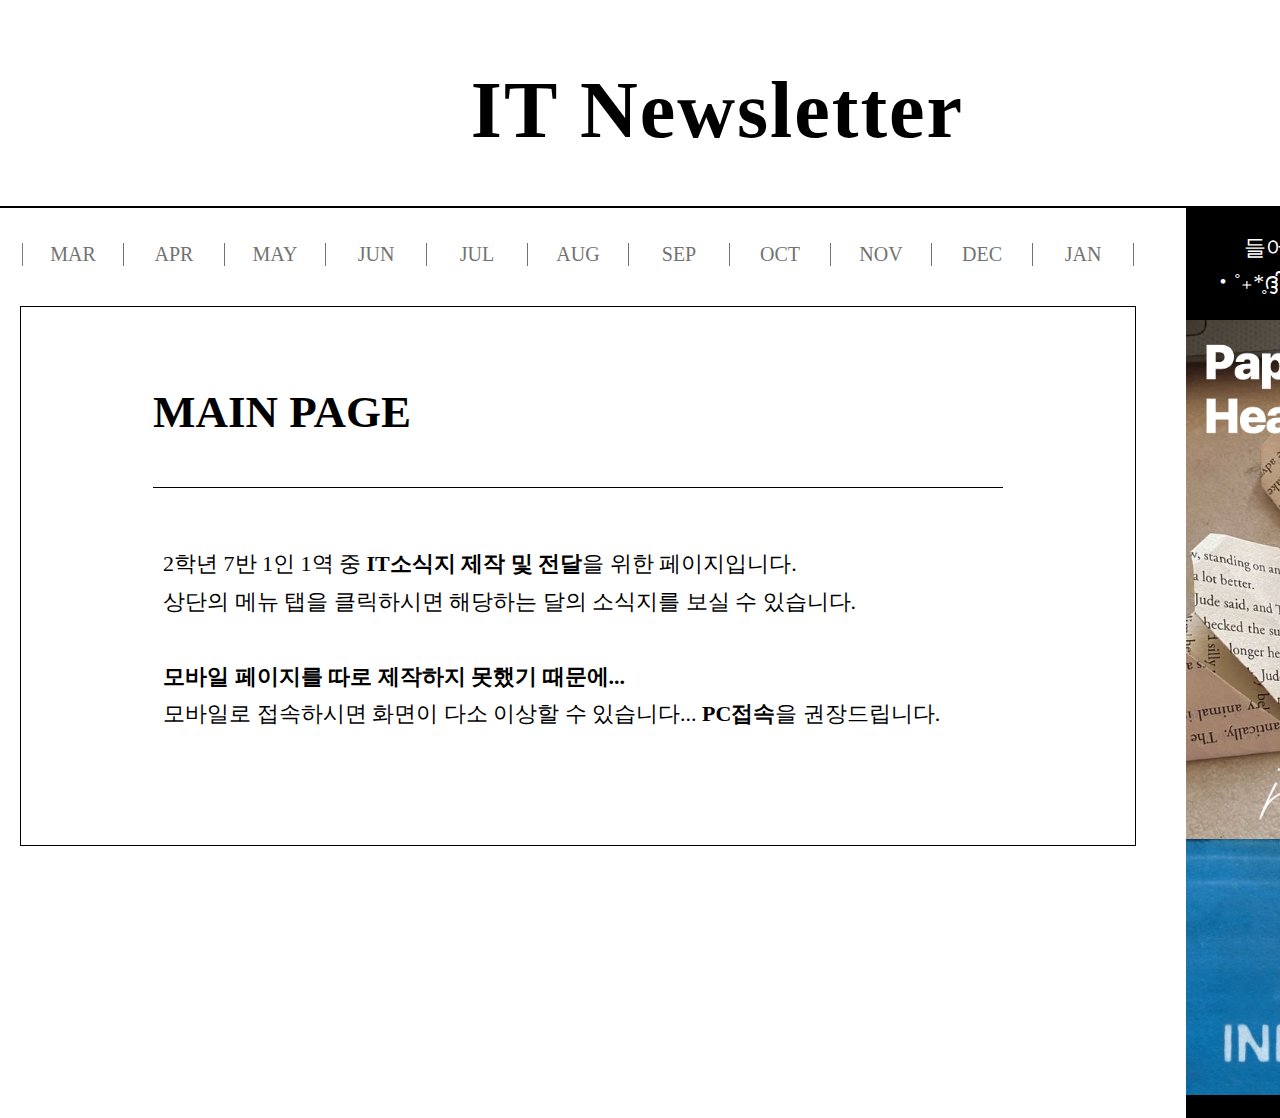
<file: index.html>
<!DOCTYPE html>
<html lang="ko">
<head>
    <meta charset="UTF-8">
    <meta http-equiv="X-UA-Compatible" content="IE=edge">
    <meta name="viewport" content="width=device-width, initial-scale=1.0">
    <title>2023 IT newsletter</title>
    <link href="icon.png" rel="shortcut icon" type="image/x-icon">
    <link rel=stylesheet href="style.css">
</head>
<body>
    <h1><a href="index.html">IT Newsletter</a></h1>
        
    <div id="grid">
        <div id="main">
            <ul id="list">
                <li style="border-left:1px solid gray"><a href="march.html">MAR</a></li><li><a href="april.html">APR</a></li><li><a href="may.html">MAY</a></li><li><a href="june.html">JUN</a></li><li><a href="july.html">JUL</a></li><li><a href="august.html">AUG</a></li><li><a href="september.html">SEP</a></li><li><a href="october.html">OCT</a></li><li><a href="november.html">NOV</a></li><li><a href="december.html">DEC</a></li><li><a href="january.html" >JAN</a></li>
            <div class="maintext">
                <h3>MAIN PAGE</h3>
                <div class="article">
                    <span>
                        <br>
                        2학년 7반 1인 1역 중 <strong>IT소식지 제작 및 전달</strong>을 위한 페이지입니다.<br>
                        상단의 메뉴 탭을 클릭하시면 해당하는 달의 소식지를 보실 수 있습니다.<br><br>
                        <strong>모바일 페이지를 따로 제작하지 못했기 때문에...</strong>
                        <br>모바일로 접속하시면 화면이 다소 이상할 수 있습니다... <strong>PC접속</strong>을 권장드립니다.<br><br>
                        
                        <br><br>
                </div>
            </div>
        </div>
        <div class="link">
            <h4>들어보세요..♥<br>‧˚₊*̥ദ്ദിᖰ,,-`_´-)ᖳ੭‧˚₊*̥<br></h4>
            <a href="https://soundcloud.com/bangtan/paper-heartscover-by-jk-of-bts?in=bangtan/sets/jk&utm_source=clipboard&utm_medium=text&utm_campaign=social_sharing" target="_blank"><img src="paperhearts.png"></a>
            <a href="https://www.youtube.com/watch?v=nCCkPnkdgOM&list=OLAK5uy_lnV6Uf8a9g0bz8D_m8rW2_z6bokxA_MR0" target="_blank"><img src="indigo.png"></a>
        </div>
    </div>
    
</body>
</html>
</file>
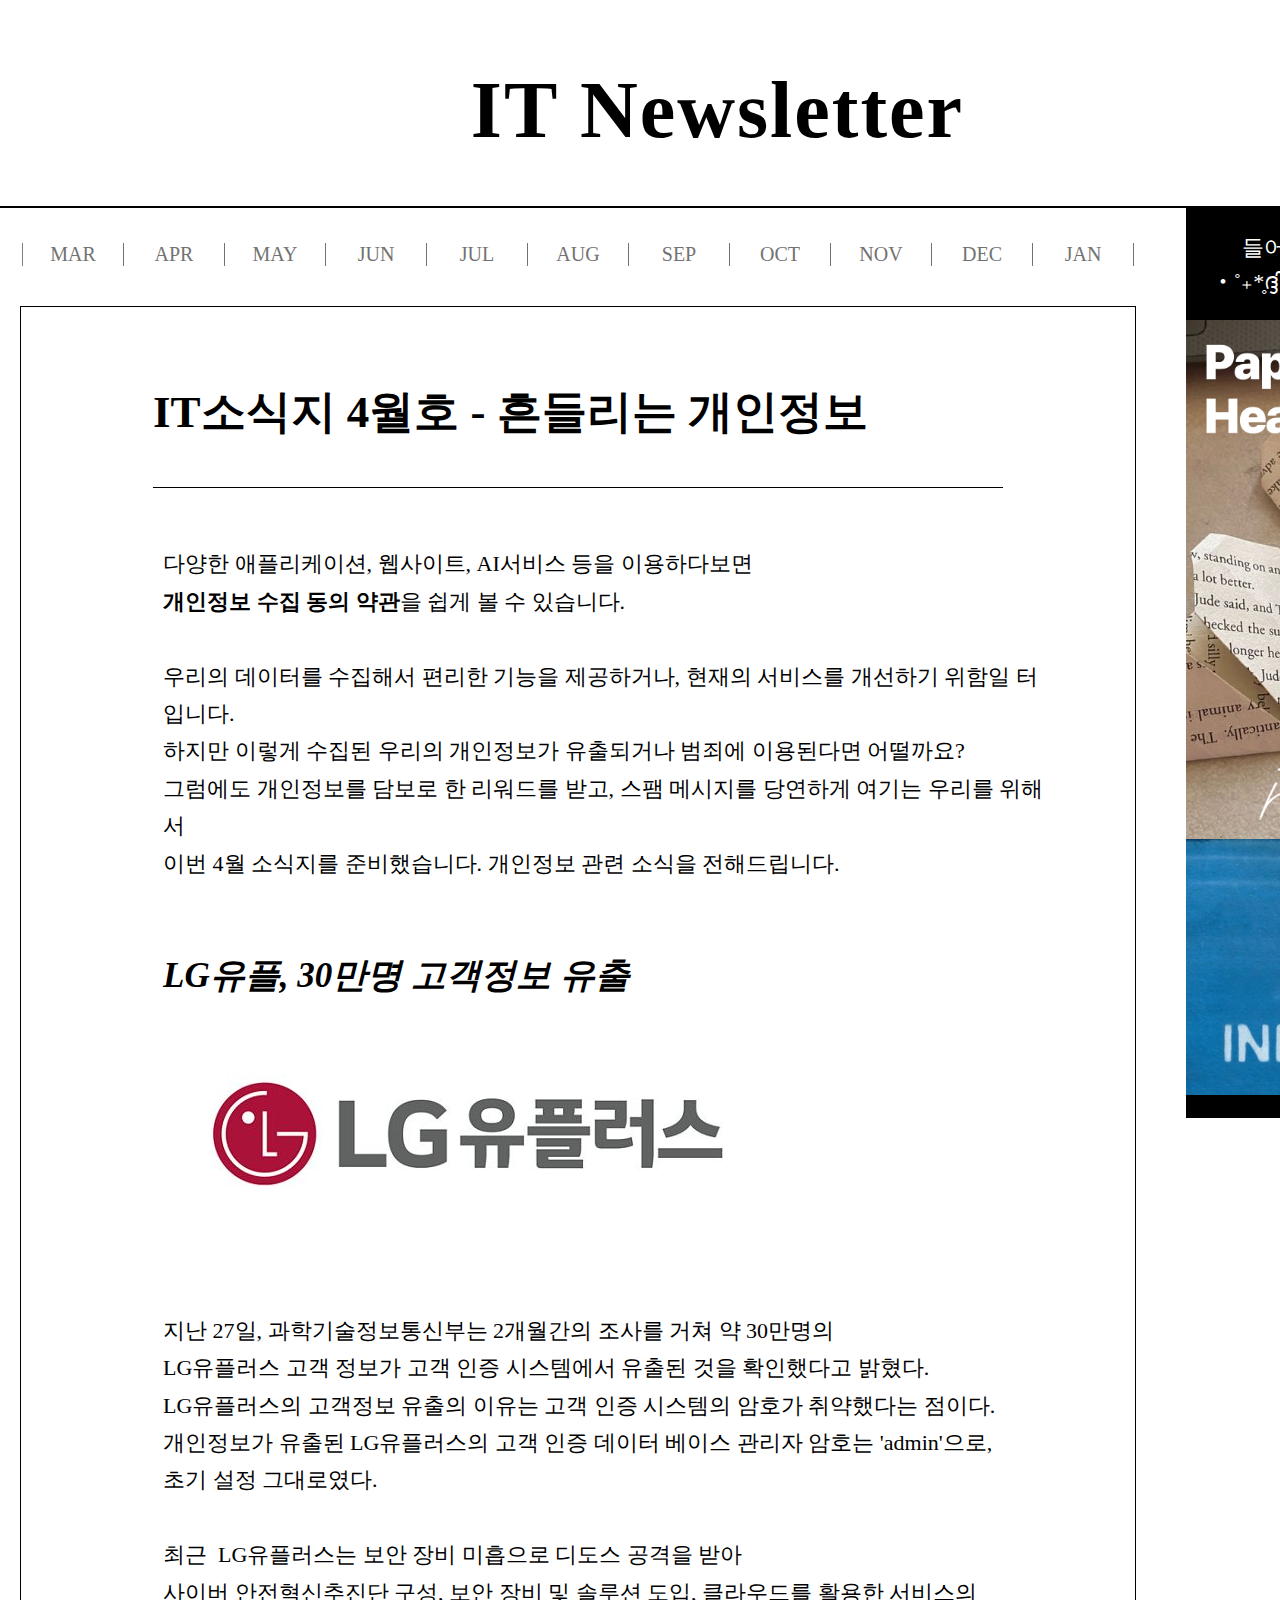
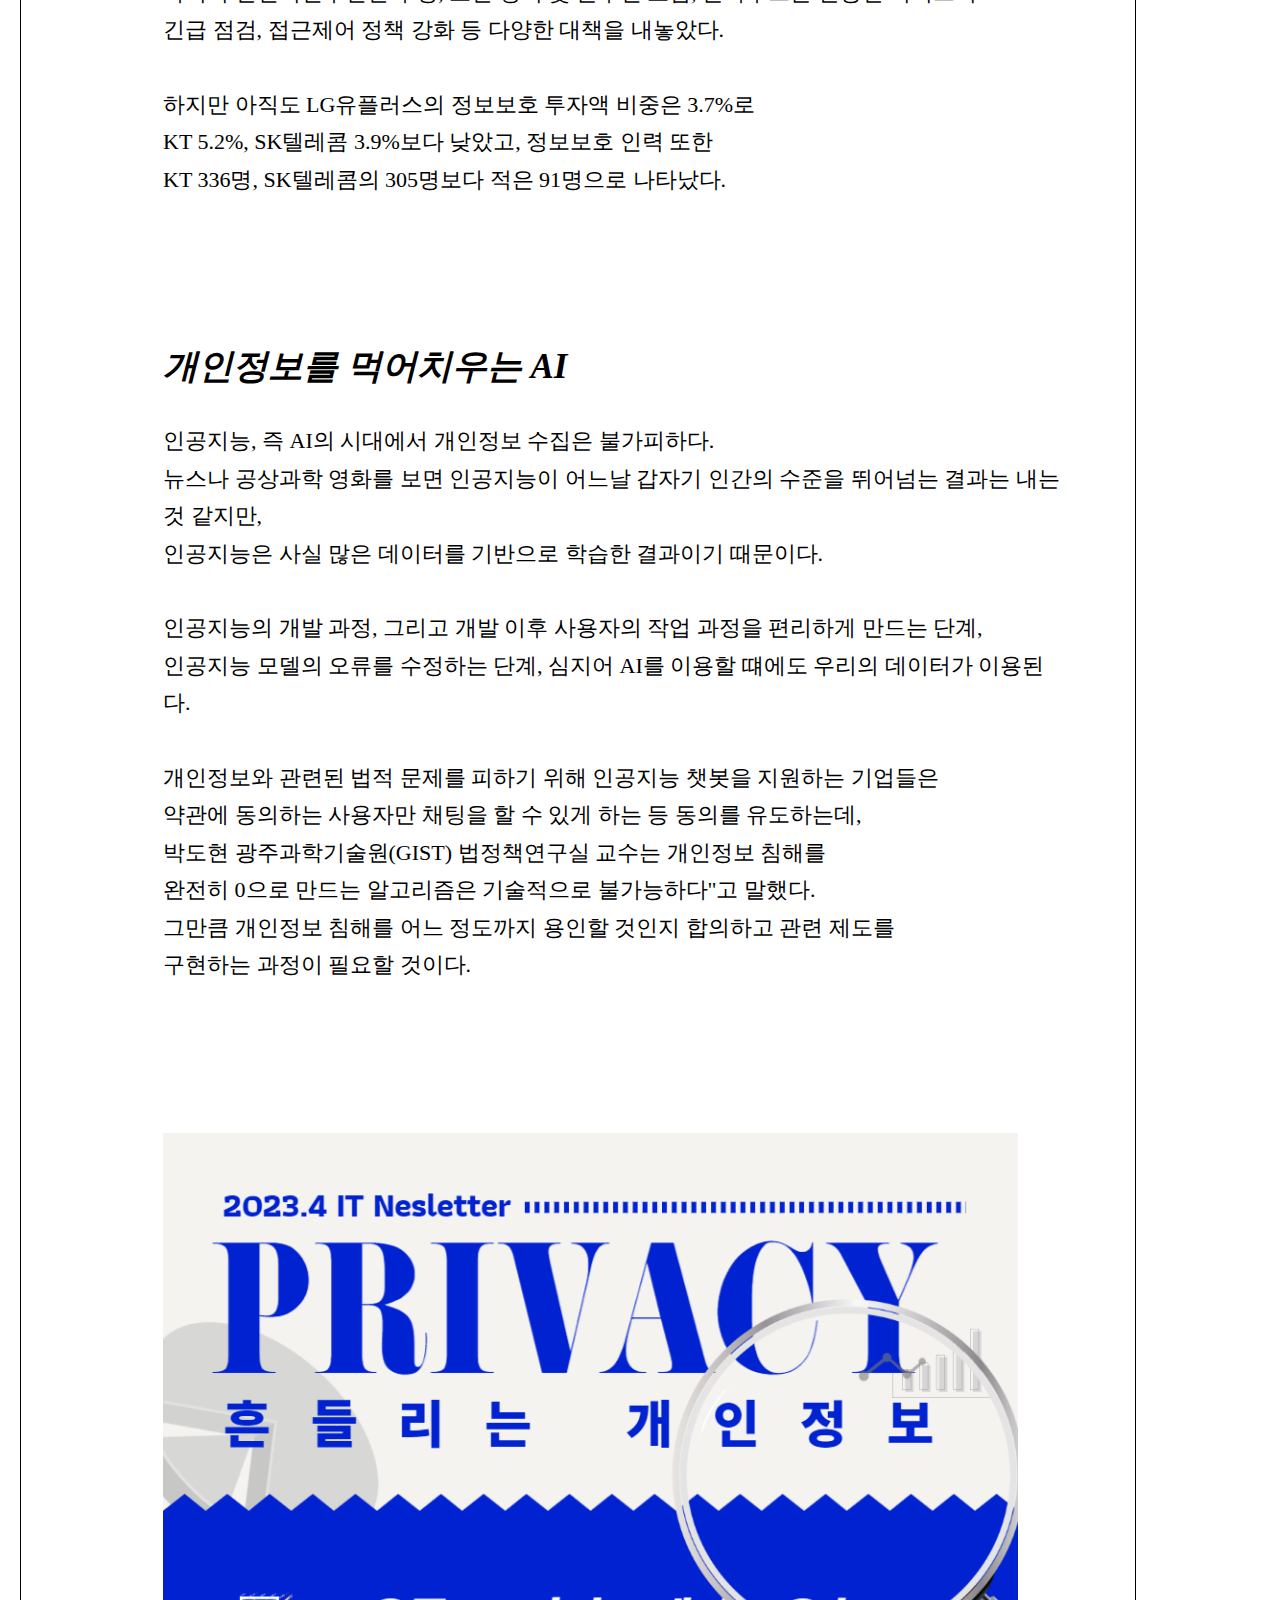
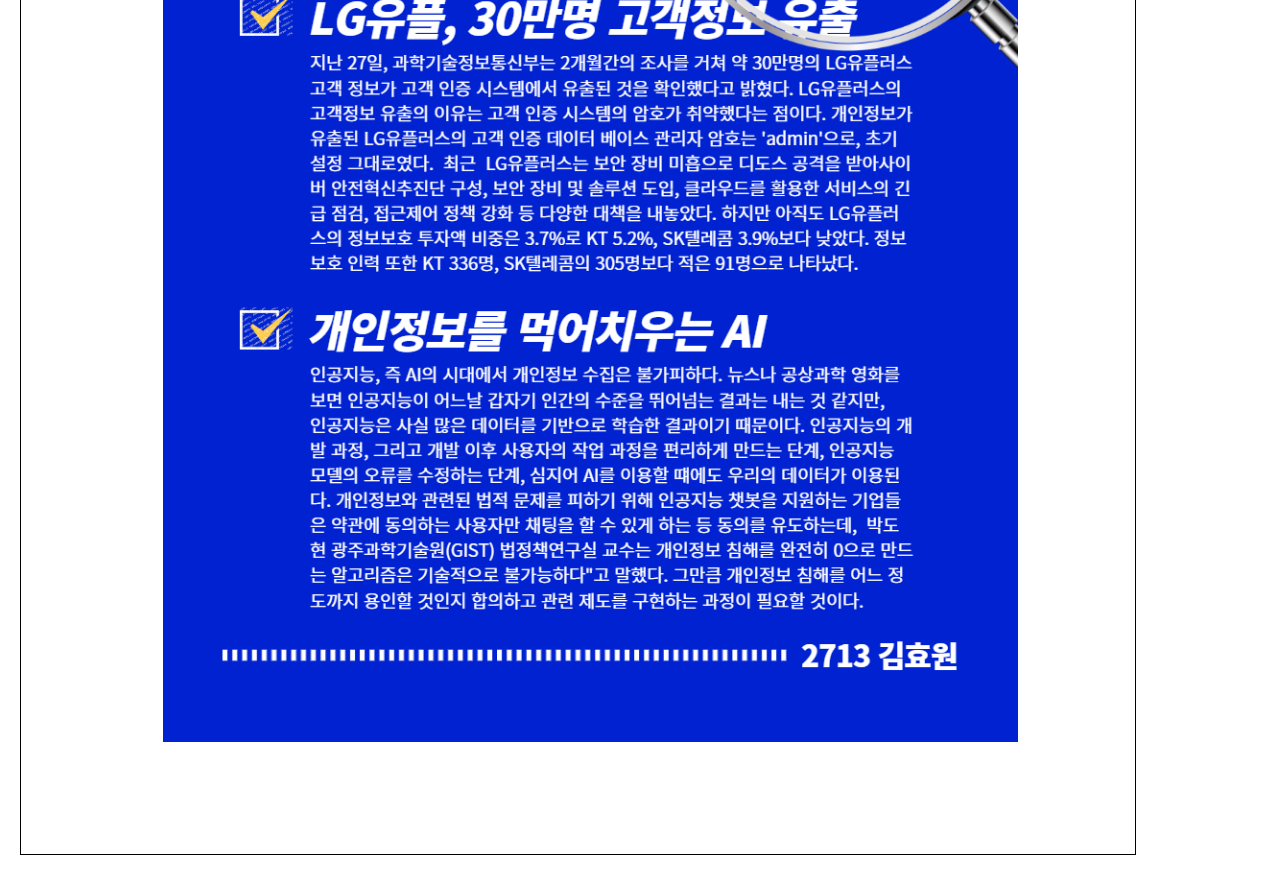
<file: april.html>
<!DOCTYPE html>
<html lang="ko">
<head>
    <meta charset="UTF-8">
    <meta http-equiv="X-UA-Compatible" content="IE=edge">
    <meta name="viewport" content="width=device-width, initial-scale=1.0">
    <title>2023 IT newsletter</title>
    <link href="icon.png" rel="shortcut icon" type="image/x-icon">
    <link rel=stylesheet href="style.css">
</head>
<body>
    <h1><a href="index.html">IT Newsletter</a></h1>
    
    <div id="grid">
        <div id="main">
            <ul id="list">
                <li style="border-left:1px solid gray"><a href="march.html">MAR</a></li><li><a href="april.html">APR</a></li><li><a href="may.html">MAY</a></li><li><a href="june.html">JUN</a></li><li><a href="july.html">JUL</a></li><li><a href="august.html">AUG</a></li><li><a href="september.html">SEP</a></li><li><a href="october.html">OCT</a></li><li><a href="november.html">NOV</a></li><li><a href="december.html">DEC</a></li><li><a href="january.html" >JAN</a></li>
            <div class="maintext">
                <h3>IT소식지 4월호 - 흔들리는 개인정보</h3>
                <div class="article">
                    <span>
                        <br>
                        다양한 애플리케이션, 웹사이트, AI서비스 등을 이용하다보면 
                        <br><strong>개인정보 수집 동의 약관</strong>을 쉽게 볼 수 있습니다.
                        <br><br>
                        우리의 데이터를 수집해서 편리한 기능을 제공하거나, 현재의 서비스를 개선하기 위함일 터 입니다.
                        <br>하지만 이렇게 수집된 우리의 개인정보가 유출되거나 범죄에 이용된다면 어떨까요?
                        <br>그럼에도 개인정보를 담보로 한 리워드를 받고, 스팸 메시지를 당연하게 여기는 우리를 위해서 
                        <br>이번 4월 소식지를 준비했습니다. 개인정보 관련 소식을 전해드립니다.<br><br><br>
                        
                        <h5>LG유플, 30만명 고객정보 유출</h5>
                        <img src="LGuplus.jpg">
                        <br>지난 27일, 과학기술정보통신부는 2개월간의 조사를 거쳐 약 30만명의 
                        <br>LG유플러스 고객 정보가 고객 인증 시스템에서 유출된 것을 확인했다고 밝혔다. 
                        <br>LG유플러스의 고객정보 유출의 이유는 고객 인증 시스템의 암호가 취약했다는 점이다.
                        <br>개인정보가 유출된 LG유플러스의 고객 인증 데이터 베이스 관리자 암호는 'admin'으로, 
                        <br>초기 설정 그대로였다.  
                        
                        <br><br>최근  LG유플러스는 보안 장비 미흡으로 디도스 공격을 받아 
                        <br>사이버 안전혁신추진단 구성, 보안 장비 및 솔루션 도입, 클라우드를 활용한 서비스의 
                        <br>긴급 점검, 접근제어 정책 강화 등 다양한 대책을 내놓았다. 
                        
                        <br><br>하지만 아직도 LG유플러스의 정보보호 투자액 비중은 3.7%로 
                        <br>KT 5.2%, SK텔레콤 3.9%보다 낮았고, 정보보호 인력 또한
                        <br>KT 336명, SK텔레콤의 305명보다 적은 91명으로 나타났다. <br><br><br><br><br>
    
                        <h5>개인정보를 먹어치우는 AI</h5>
                        <br>인공지능, 즉 AI의 시대에서 개인정보 수집은 불가피하다.
                        <br>뉴스나 공상과학 영화를 보면 인공지능이 어느날 갑자기 인간의 수준을 뛰어넘는 결과는 내는 것 같지만,
                        <br>인공지능은 사실 많은 데이터를 기반으로 학습한 결과이기 때문이다. 
                        
                        <br><br>인공지능의 개발 과정, 그리고 개발 이후 사용자의 작업 과정을 편리하게 만드는 단계, 
                        <br>인공지능 모델의 오류를 수정하는 단계, 심지어 AI를 이용할 떄에도 우리의 데이터가 이용된다. 
                        <br><br>개인정보와 관련된 법적 문제를 피하기 위해 인공지능 챗봇을 지원하는 기업들은 
                        <br>약관에 동의하는 사용자만 채팅을 할 수 있게 하는 등 동의를 유도하는데,
                        <br>박도현 광주과학기술원(GIST) 법정책연구실 교수는 개인정보 침해를 
                        <br>완전히 0으로 만드는 알고리즘은 기술적으로 불가능하다"고 말했다. 
                        
                        <br>그만큼 개인정보 침해를 어느 정도까지 용인할 것인지 합의하고 관련 제도를 
                        <br>구현하는 과정이 필요할 것이다.
                        <br><br><br><br><br>
                        <img src="aprilnewletter.png" style="width:95%">
                    
                        </span><br><br>
                        <br>
                </div>
            </div>
        </div>
        <div class="link">
            <h4>들어보세요..❤<br>‧˚₊*̥ദ്ദിᖰ,,-`_´-)ᖳ੭‧˚₊*̥</h4>
            <a href="https://soundcloud.com/bangtan/paper-heartscover-by-jk-of-bts?in=bangtan/sets/jk&utm_source=clipboard&utm_medium=text&utm_campaign=social_sharing" target="_blank"><img src="paperhearts.png"></a>
            <a href="https://www.youtube.com/watch?v=nCCkPnkdgOM&list=OLAK5uy_lnV6Uf8a9g0bz8D_m8rW2_z6bokxA_MR0" target="_blank"><img src="indigo.png"></a>
        </div>

    </div>
</body>
</html>
</file>
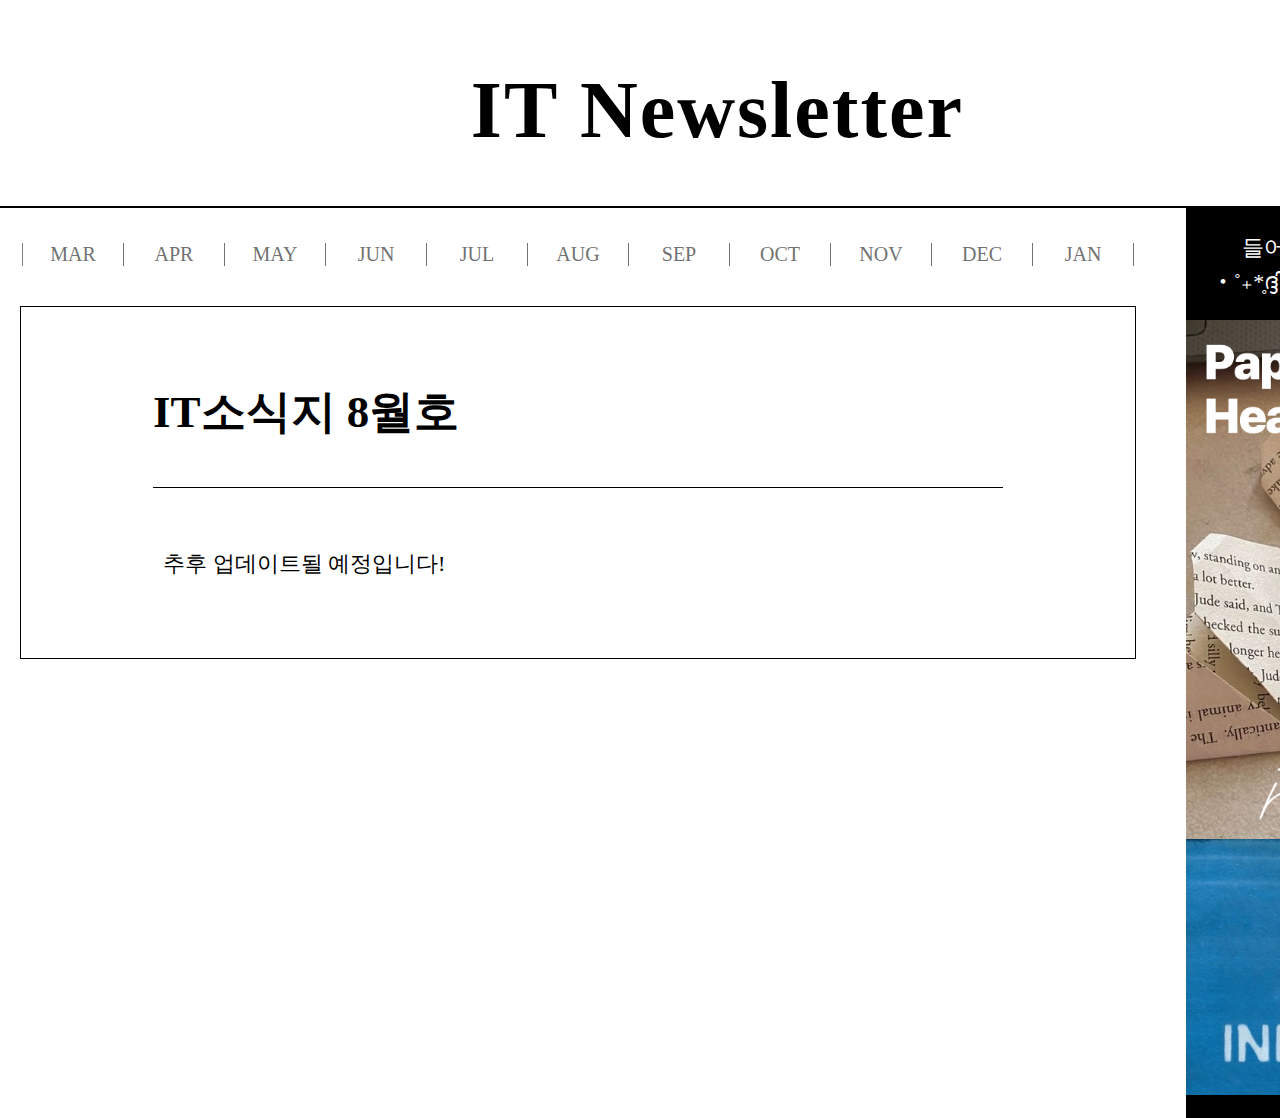
<file: august.html>
<!DOCTYPE html>
<html lang="ko">
<head>
    <meta charset="UTF-8">
    <meta http-equiv="X-UA-Compatible" content="IE=edge">
    <meta name="viewport" content="width=device-width, initial-scale=1.0">
    <title>2023 IT newsletter</title>
    <link href="icon.png" rel="shortcut icon" type="image/x-icon">
    <link rel=stylesheet href="style.css">
</head>
<body>
    <h1><a href="index.html">IT Newsletter</a></h1>
    <div id="grid">
        <div id="main">
            <ul id="list">
                <li style="border-left:1px solid gray"><a href="march.html">MAR</a></li><li><a href="april.html">APR</a></li><li><a href="may.html">MAY</a></li><li><a href="june.html">JUN</a></li><li><a href="july.html">JUL</a></li><li><a href="august.html">AUG</a></li><li><a href="september.html">SEP</a></li><li><a href="october.html">OCT</a></li><li><a href="november.html">NOV</a></li><li><a href="december.html">DEC</a></li><li><a href="january.html" >JAN</a></li>
            <div class="maintext">
                <h3>IT소식지 8월호</h3>
                <div class="article">
                    <span>
                        <br>
                        추후 업데이트될 예정입니다!</span><br><br>
                        <br>
                </div>
            </div>
        </div>
        <div class="link">
            <h4>들어보세요..❤<br>‧˚₊*̥ദ്ദിᖰ,,-`_´-)ᖳ੭‧˚₊*̥</h4>
            <a href="https://soundcloud.com/bangtan/paper-heartscover-by-jk-of-bts?in=bangtan/sets/jk&utm_source=clipboard&utm_medium=text&utm_campaign=social_sharing" target="_blank"><img src="paperhearts.png"></a>
            <a href="https://www.youtube.com/watch?v=nCCkPnkdgOM&list=OLAK5uy_lnV6Uf8a9g0bz8D_m8rW2_z6bokxA_MR0" target="_blank"><img src="indigo.png"></a>
        </div>
    </div>
</body>
</html>
</file>
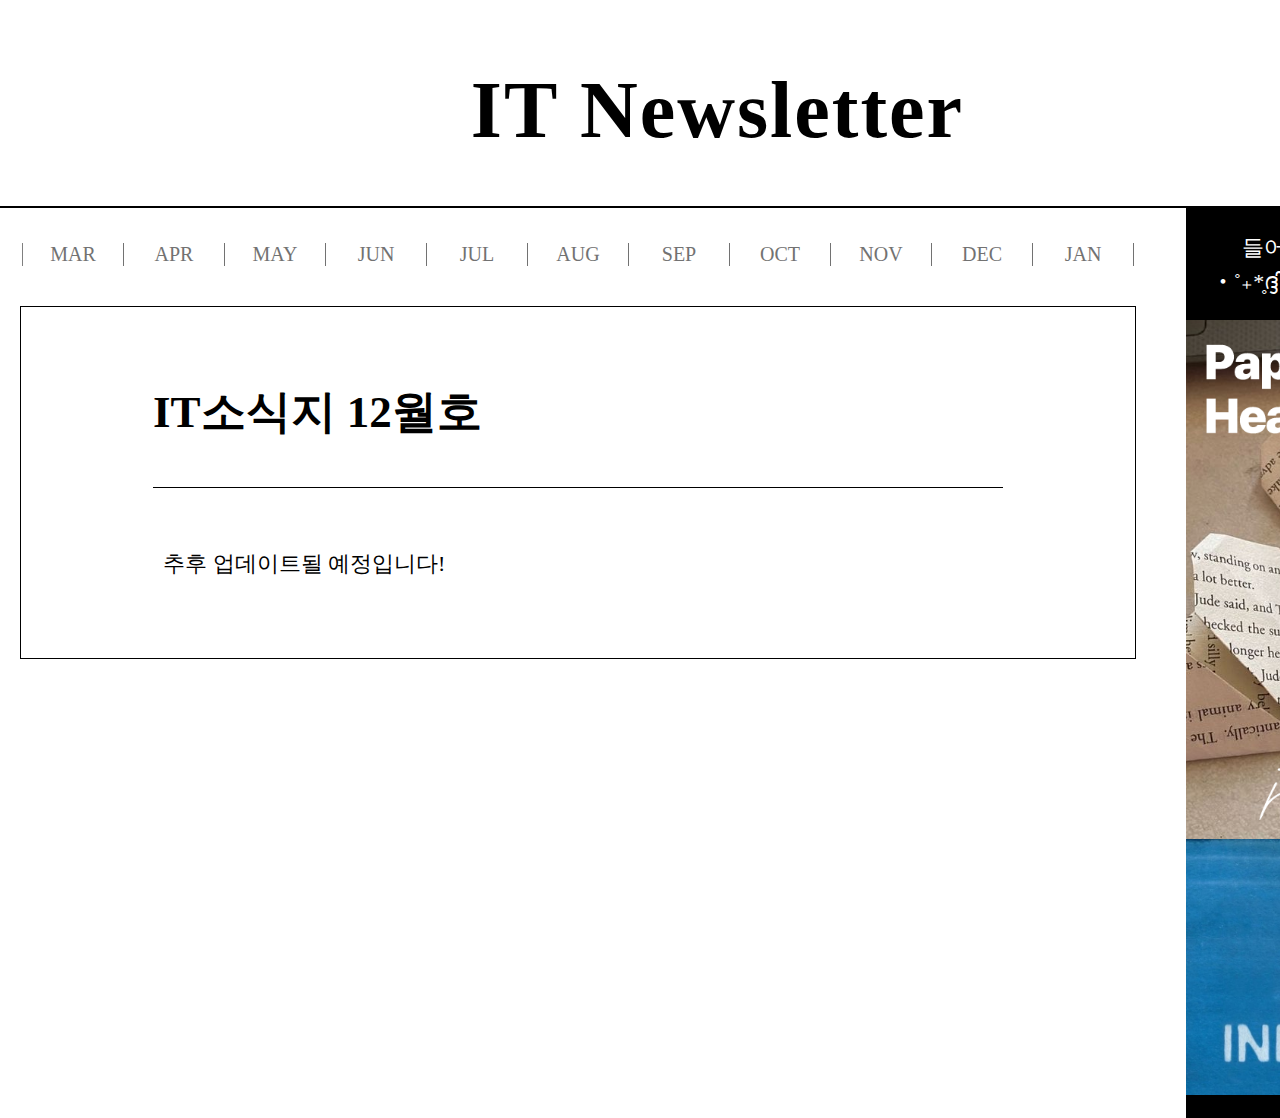
<file: december.html>
<!DOCTYPE html>
<html lang="ko">
<head>
    <meta charset="UTF-8">
    <meta http-equiv="X-UA-Compatible" content="IE=edge">
    <meta name="viewport" content="width=device-width, initial-scale=1.0">
    <title>2023 IT newsletter</title>
    <link href="icon.png" rel="shortcut icon" type="image/x-icon">
    <link rel=stylesheet href="style.css">
</head>
<body>
    <h1><a href="index.html">IT Newsletter</a></h1>
    <div id="grid">
        <div id="main">
            <ul id="list">
                <li style="border-left:1px solid gray"><a href="march.html">MAR</a></li><li><a href="april.html">APR</a></li><li><a href="may.html">MAY</a></li><li><a href="june.html">JUN</a></li><li><a href="july.html">JUL</a></li><li><a href="august.html">AUG</a></li><li><a href="september.html">SEP</a></li><li><a href="october.html">OCT</a></li><li><a href="november.html">NOV</a></li><li><a href="december.html">DEC</a></li><li><a href="january.html" >JAN</a></li>
            <div class="maintext">
                <h3>IT소식지 12월호</h3>
                <div class="article">
                    <span>
                        <br>
                        추후 업데이트될 예정입니다!</span><br><br>
                        <br>
                </div>
            </div>
        </div>
        <div class="link">
            <h4>들어보세요..❤<br>‧˚₊*̥ദ്ദിᖰ,,-`_´-)ᖳ੭‧˚₊*̥</h4>
            <a href="https://soundcloud.com/bangtan/paper-heartscover-by-jk-of-bts?in=bangtan/sets/jk&utm_source=clipboard&utm_medium=text&utm_campaign=social_sharing" target="_blank"><img src="paperhearts.png"></a>
            <a href="https://www.youtube.com/watch?v=nCCkPnkdgOM&list=OLAK5uy_lnV6Uf8a9g0bz8D_m8rW2_z6bokxA_MR0" target="_blank"><img src="indigo.png"></a>
        </div>
    </div>
</body>
</html>
</file>
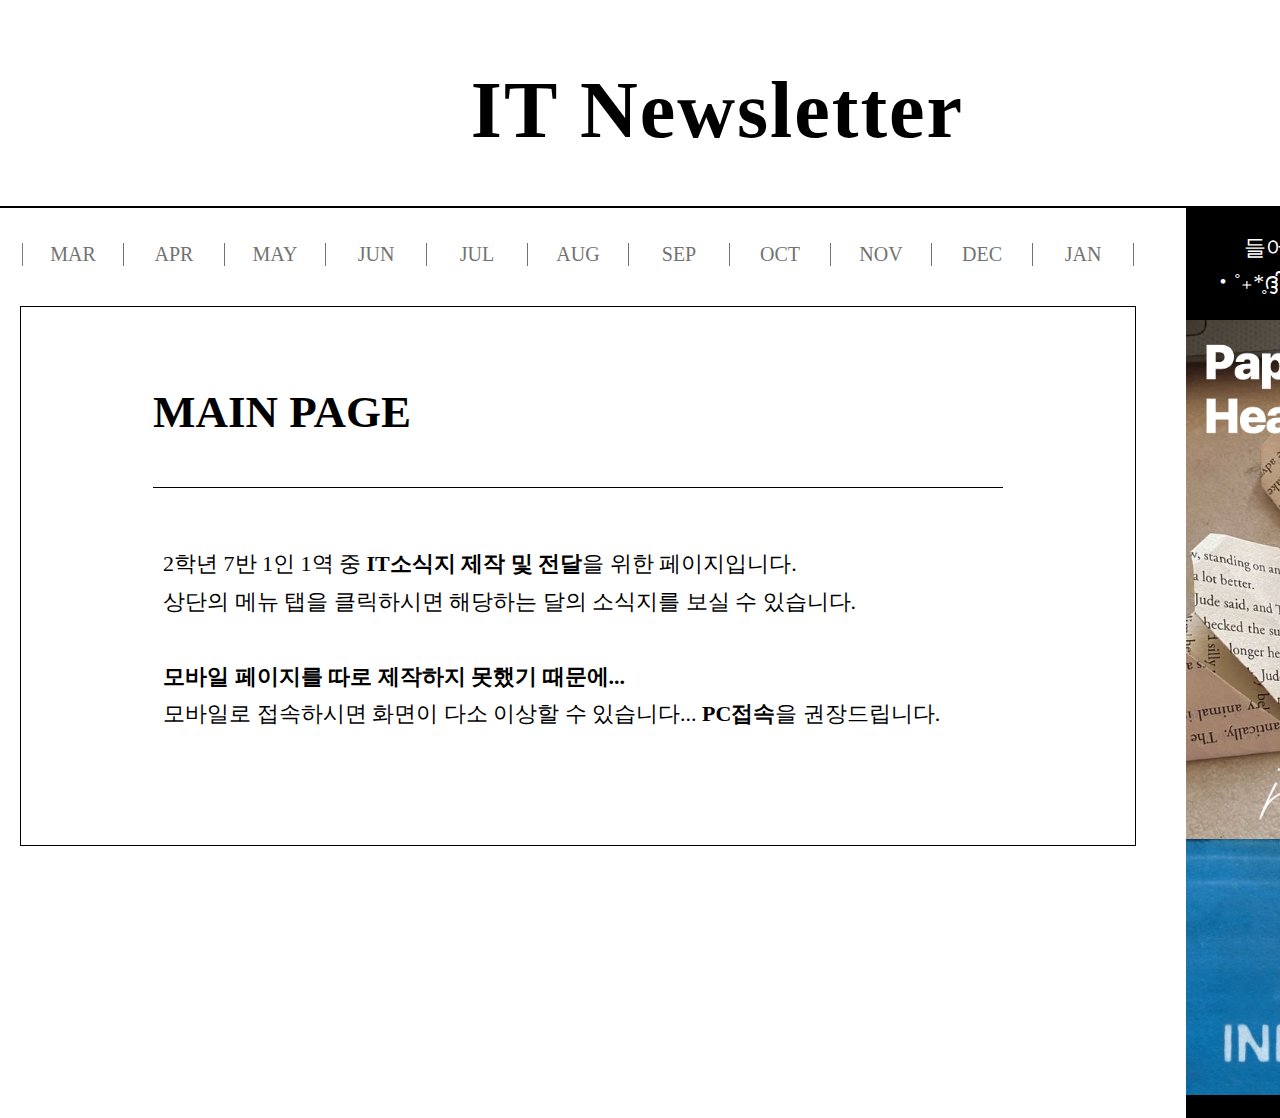
<file: html.html>
<!DOCTYPE html>
<html lang="ko">
<head>
    <meta charset="UTF-8">
    <meta http-equiv="X-UA-Compatible" content="IE=edge">
    <meta name="viewport" content="width=device-width, initial-scale=1.0">
    <title>2023 IT newsletter</title>
    <link href="icon.png" rel="shortcut icon" type="image/x-icon">
    <link rel=stylesheet href="style.css">
</head>
<body>
    <h1><a href="html.html">IT Newsletter</a></h1>
        
    <div id="grid">
        <div id="main">
            <ul id="list">
                <li style="border-left:1px solid gray"><a href="march.html">MAR</a></li><li><a href="april.html">APR</a></li><li><a href="may.html">MAY</a></li><li><a href="june.html">JUN</a></li><li><a href="july.html">JUL</a></li><li><a href="august.html">AUG</a></li><li><a href="september.html">SEP</a></li><li><a href="october.html">OCT</a></li><li><a href="november.html">NOV</a></li><li><a href="december.html">DEC</a></li><li><a href="january.html" >JAN</a></li>
            <div class="maintext">
                <h3>MAIN PAGE</h3>
                <div class="article">
                    <span>
                        <br>
                        2학년 7반 1인 1역 중 <strong>IT소식지 제작 및 전달</strong>을 위한 페이지입니다.<br>
                        상단의 메뉴 탭을 클릭하시면 해당하는 달의 소식지를 보실 수 있습니다.<br><br>
                        <strong>모바일 페이지를 따로 제작하지 못했기 때문에...</strong>
                        <br>모바일로 접속하시면 화면이 다소 이상할 수 있습니다... <strong>PC접속</strong>을 권장드립니다.<br><br>
                        
                        <br><br>
                </div>
            </div>
        </div>
        <div class="link">
            <h4>들어보세요..♥<br>‧˚₊*̥ദ്ദിᖰ,,-`_´-)ᖳ੭‧˚₊*̥<br></h4>
            <a href="https://soundcloud.com/bangtan/paper-heartscover-by-jk-of-bts?in=bangtan/sets/jk&utm_source=clipboard&utm_medium=text&utm_campaign=social_sharing" target="_blank"><img src="paperhearts.png"></a>
            <a href="https://www.youtube.com/watch?v=nCCkPnkdgOM&list=OLAK5uy_lnV6Uf8a9g0bz8D_m8rW2_z6bokxA_MR0" target="_blank"><img src="indigo.png"></a>
        </div>
    </div>
    
</body>
</html>
</file>
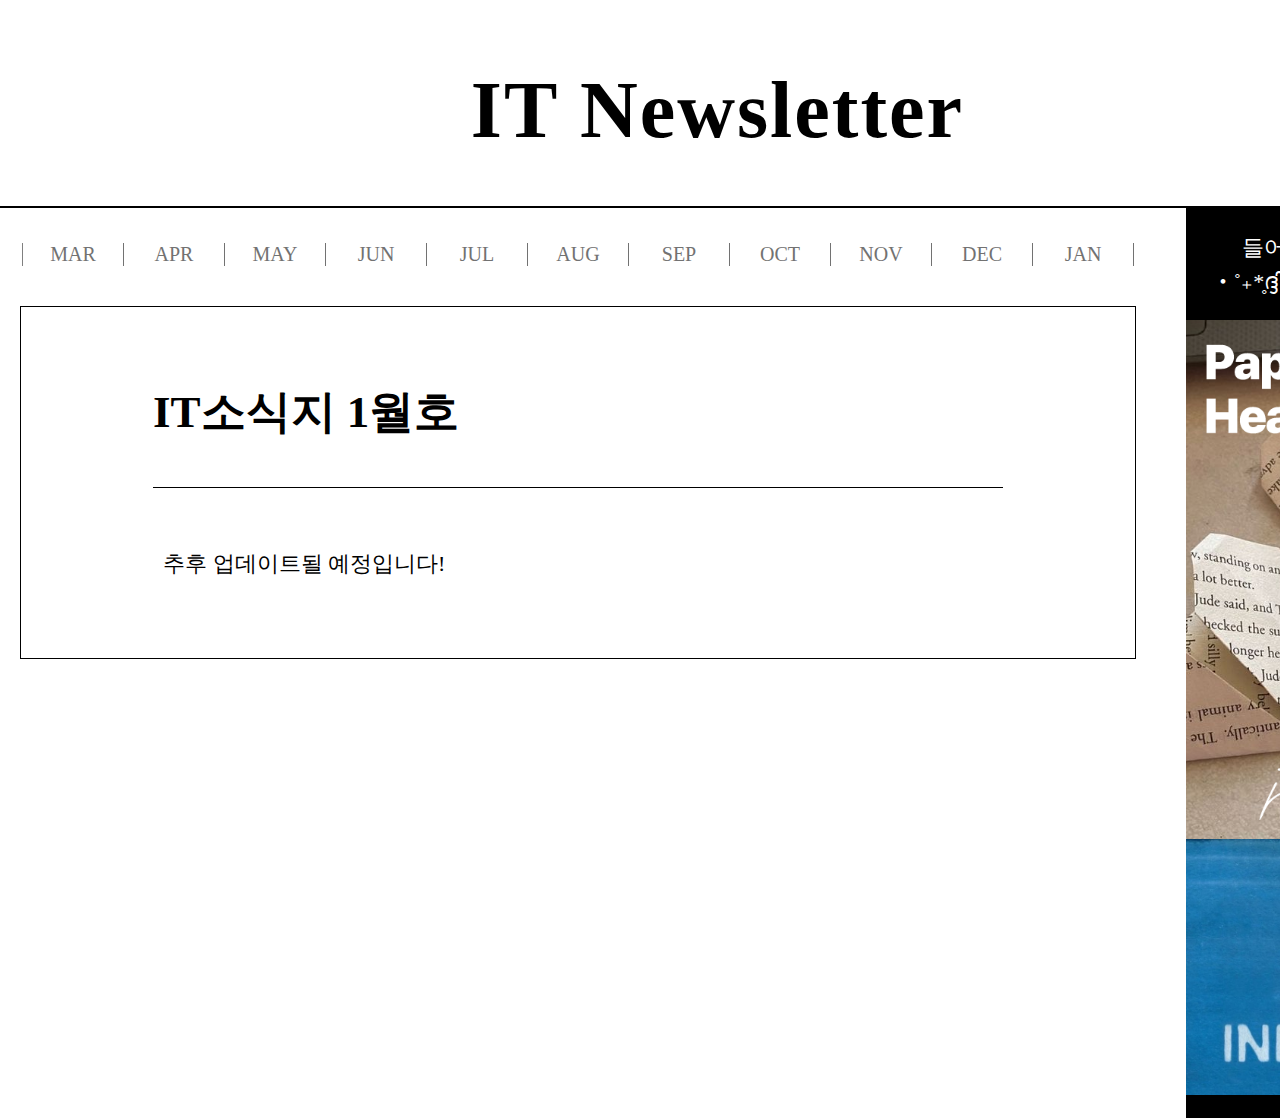
<file: january.html>
<!DOCTYPE html>
<html lang="ko">
<head>
    <meta charset="UTF-8">
    <meta http-equiv="X-UA-Compatible" content="IE=edge">
    <meta name="viewport" content="width=device-width, initial-scale=1.0">
    <title>2023 IT newsletter</title>
    <link href="icon.png" rel="shortcut icon" type="image/x-icon">
    <link rel=stylesheet href="style.css">
</head>
<body>
    <h1><a href="index.html">IT Newsletter</a></h1>
    <div id="grid">
        <div id="main">
            <ul id="list">
                <li style="border-left:1px solid gray"><a href="march.html">MAR</a></li><li><a href="april.html">APR</a></li><li><a href="may.html">MAY</a></li><li><a href="june.html">JUN</a></li><li><a href="july.html">JUL</a></li><li><a href="august.html">AUG</a></li><li><a href="september.html">SEP</a></li><li><a href="october.html">OCT</a></li><li><a href="november.html">NOV</a></li><li><a href="december.html">DEC</a></li><li><a href="january.html" >JAN</a></li>
            <div class="maintext">
                <h3>IT소식지 1월호</h3>
                <div class="article">
                    <span>
                        <br>
                        추후 업데이트될 예정입니다!</span><br><br>
                        <br>
                </div>
            </div>
        </div>
        <div class="link">
            <h4>들어보세요..❤<br>‧˚₊*̥ദ്ദിᖰ,,-`_´-)ᖳ੭‧˚₊*̥</h4>
            <a href="https://soundcloud.com/bangtan/paper-heartscover-by-jk-of-bts?in=bangtan/sets/jk&utm_source=clipboard&utm_medium=text&utm_campaign=social_sharing" target="_blank"><img src="paperhearts.png"></a>
            <a href="https://www.youtube.com/watch?v=nCCkPnkdgOM&list=OLAK5uy_lnV6Uf8a9g0bz8D_m8rW2_z6bokxA_MR0" target="_blank"><img src="indigo.png"></a>
        </div>
        
    </div>
</body>
</html>
</file>
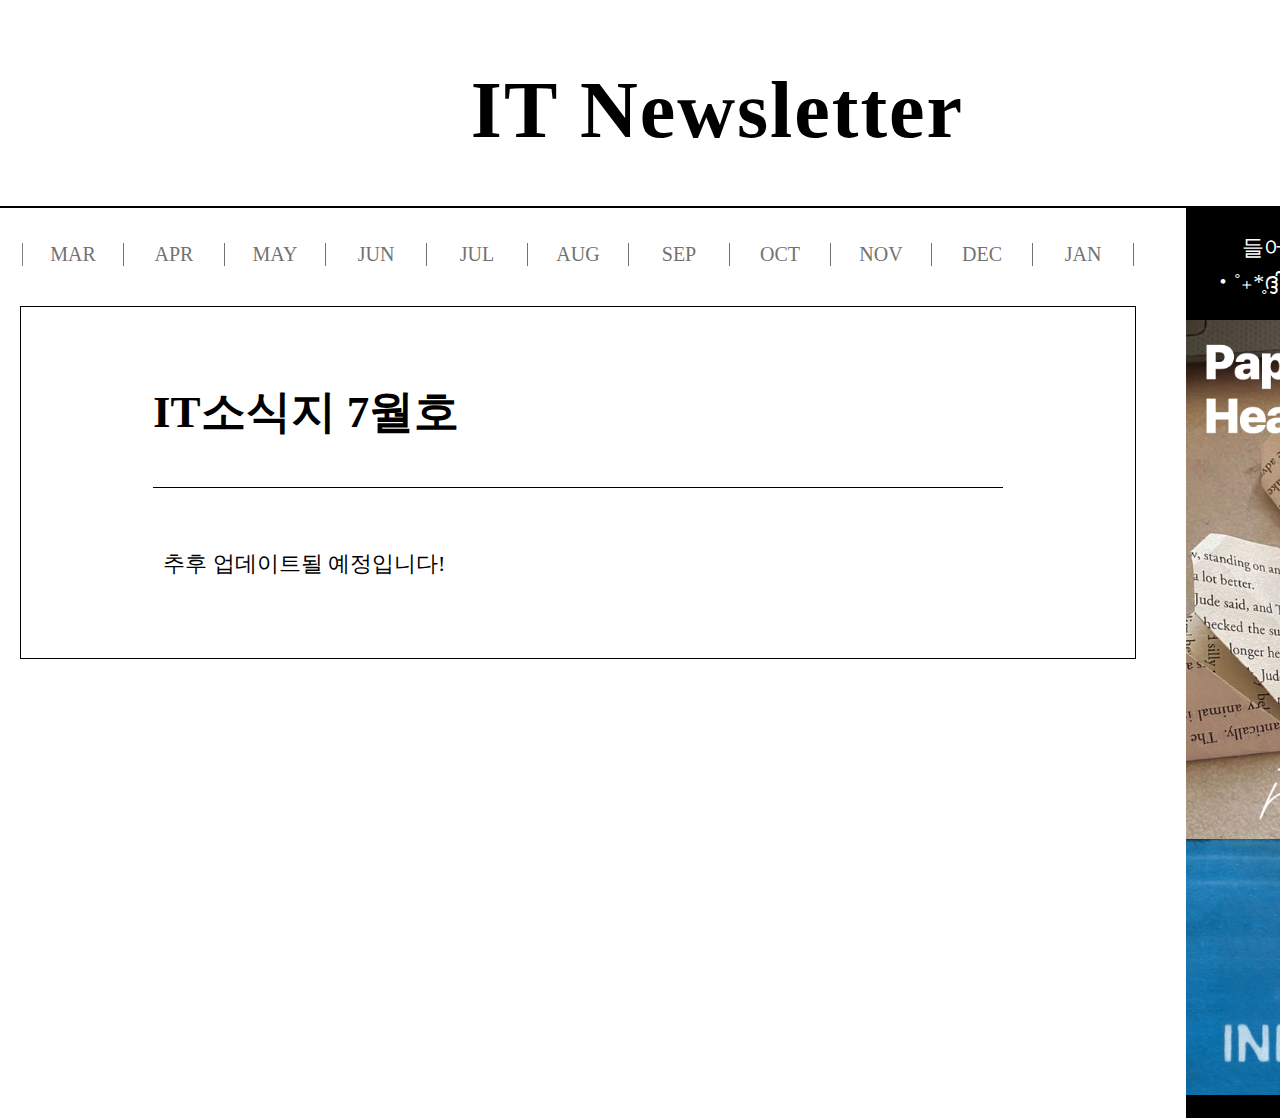
<file: july.html>
<!DOCTYPE html>
<html lang="ko">
<head>
    <meta charset="UTF-8">
    <meta http-equiv="X-UA-Compatible" content="IE=edge">
    <meta name="viewport" content="width=device-width, initial-scale=1.0">
    <title>2023 IT newsletter</title>
    <link href="icon.png" rel="shortcut icon" type="image/x-icon">
    <link rel=stylesheet href="style.css">
</head>
<body>
    <h1><a href="index.html">IT Newsletter</a></h1>
    <div id="grid">
        <div id="main">
            <ul id="list">
                <li style="border-left:1px solid gray"><a href="march.html">MAR</a></li><li><a href="april.html">APR</a></li><li><a href="may.html">MAY</a></li><li><a href="june.html">JUN</a></li><li><a href="july.html">JUL</a></li><li><a href="august.html">AUG</a></li><li><a href="september.html">SEP</a></li><li><a href="october.html">OCT</a></li><li><a href="november.html">NOV</a></li><li><a href="december.html">DEC</a></li><li><a href="january.html" >JAN</a></li>
            <div class="maintext">
                <h3>IT소식지 7월호</h3>
                <div class="article">
                    <span>
                        <br>
                        추후 업데이트될 예정입니다!</span><br><br>
                        <br>
                </div>
            </div>
        </div>
        <div class="link">
            <h4>들어보세요..❤<br>‧˚₊*̥ദ്ദിᖰ,,-`_´-)ᖳ੭‧˚₊*̥</h4>
            <a href="https://soundcloud.com/bangtan/paper-heartscover-by-jk-of-bts?in=bangtan/sets/jk&utm_source=clipboard&utm_medium=text&utm_campaign=social_sharing" target="_blank"><img src="paperhearts.png"></a>
            <a href="https://www.youtube.com/watch?v=nCCkPnkdgOM&list=OLAK5uy_lnV6Uf8a9g0bz8D_m8rW2_z6bokxA_MR0" target="_blank"><img src="indigo.png"></a>
        </div>
    </div>
</body>
</html>
</file>
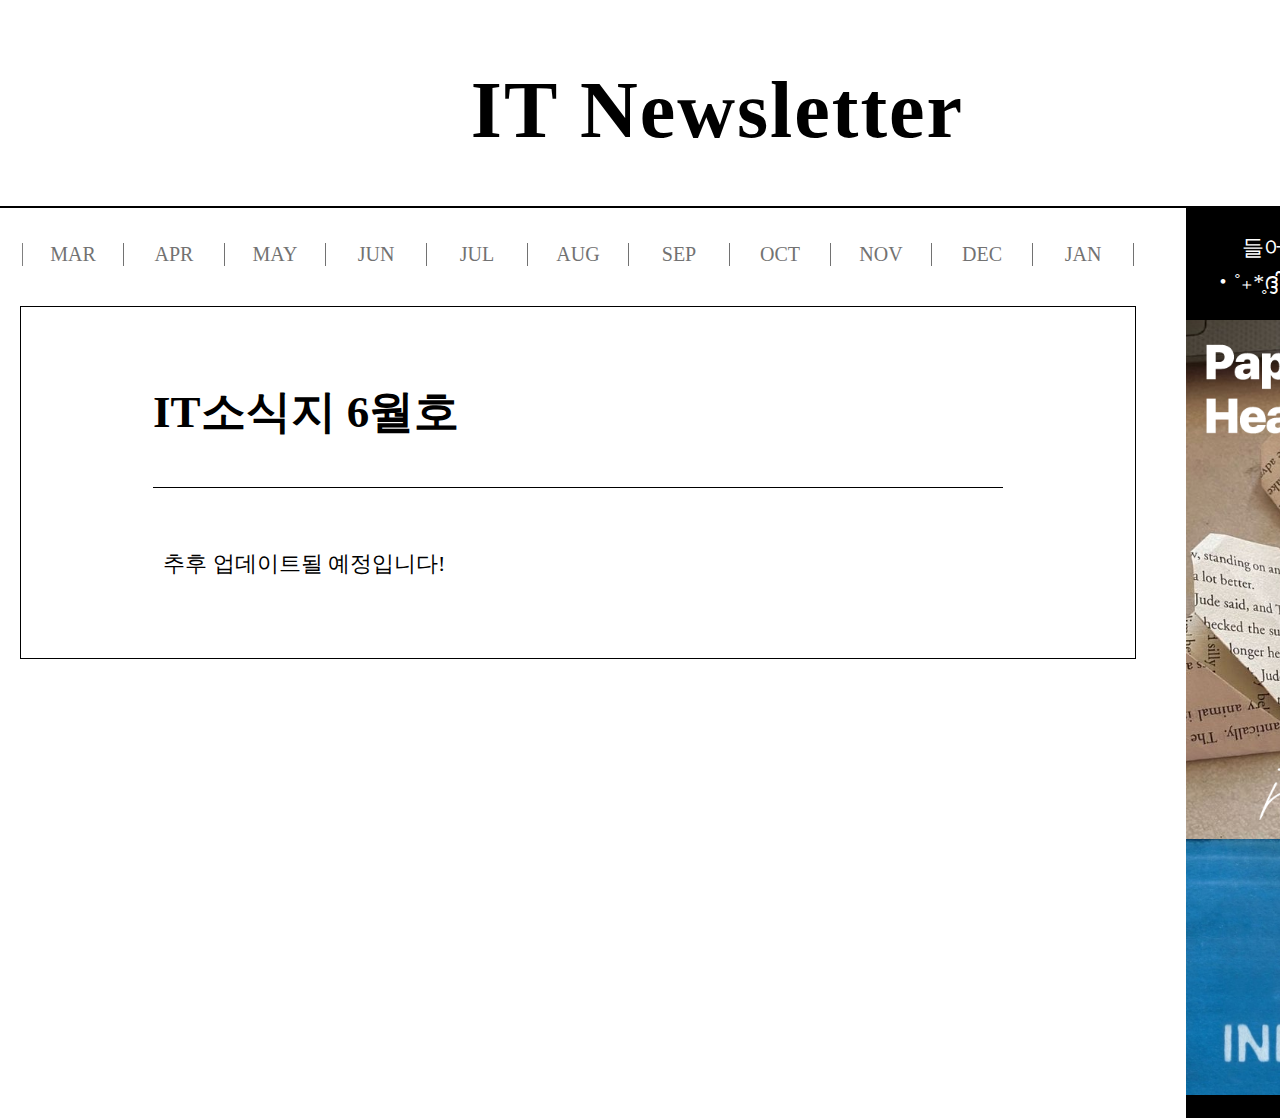
<file: june.html>
<!DOCTYPE html>
<html lang="ko">
<head>
    <meta charset="UTF-8">
    <meta http-equiv="X-UA-Compatible" content="IE=edge">
    <meta name="viewport" content="width=device-width, initial-scale=1.0">
    <title>2023 IT newsletter</title>
    <link href="icon.png" rel="shortcut icon" type="image/x-icon">
    <link rel=stylesheet href="style.css">
</head>
<body>
    <h1><a href="index.html">IT Newsletter</a></h1>
    <div id="grid">
        <div id="main">
            <ul id="list">
                <li style="border-left:1px solid gray"><a href="march.html">MAR</a></li><li><a href="april.html">APR</a></li><li><a href="may.html">MAY</a></li><li><a href="june.html">JUN</a></li><li><a href="july.html">JUL</a></li><li><a href="august.html">AUG</a></li><li><a href="september.html">SEP</a></li><li><a href="october.html">OCT</a></li><li><a href="november.html">NOV</a></li><li><a href="december.html">DEC</a></li><li><a href="january.html" >JAN</a></li>
            <div class="maintext">
                <h3>IT소식지 6월호</h3>
                <div class="article">
                    <span>
                        <br>
                        추후 업데이트될 예정입니다!</span><br><br>
                        <br>
                </div>
            </div>
        </div>
        <div class="link">
            <h4>들어보세요..❤<br>‧˚₊*̥ദ്ദിᖰ,,-`_´-)ᖳ੭‧˚₊*̥</h4>
            <a href="https://soundcloud.com/bangtan/paper-heartscover-by-jk-of-bts?in=bangtan/sets/jk&utm_source=clipboard&utm_medium=text&utm_campaign=social_sharing" target="_blank"><img src="paperhearts.png"></a>
            <a href="https://www.youtube.com/watch?v=nCCkPnkdgOM&list=OLAK5uy_lnV6Uf8a9g0bz8D_m8rW2_z6bokxA_MR0" target="_blank"><img src="indigo.png"></a>
        </div>
    </div>
</body>
</html>
</file>
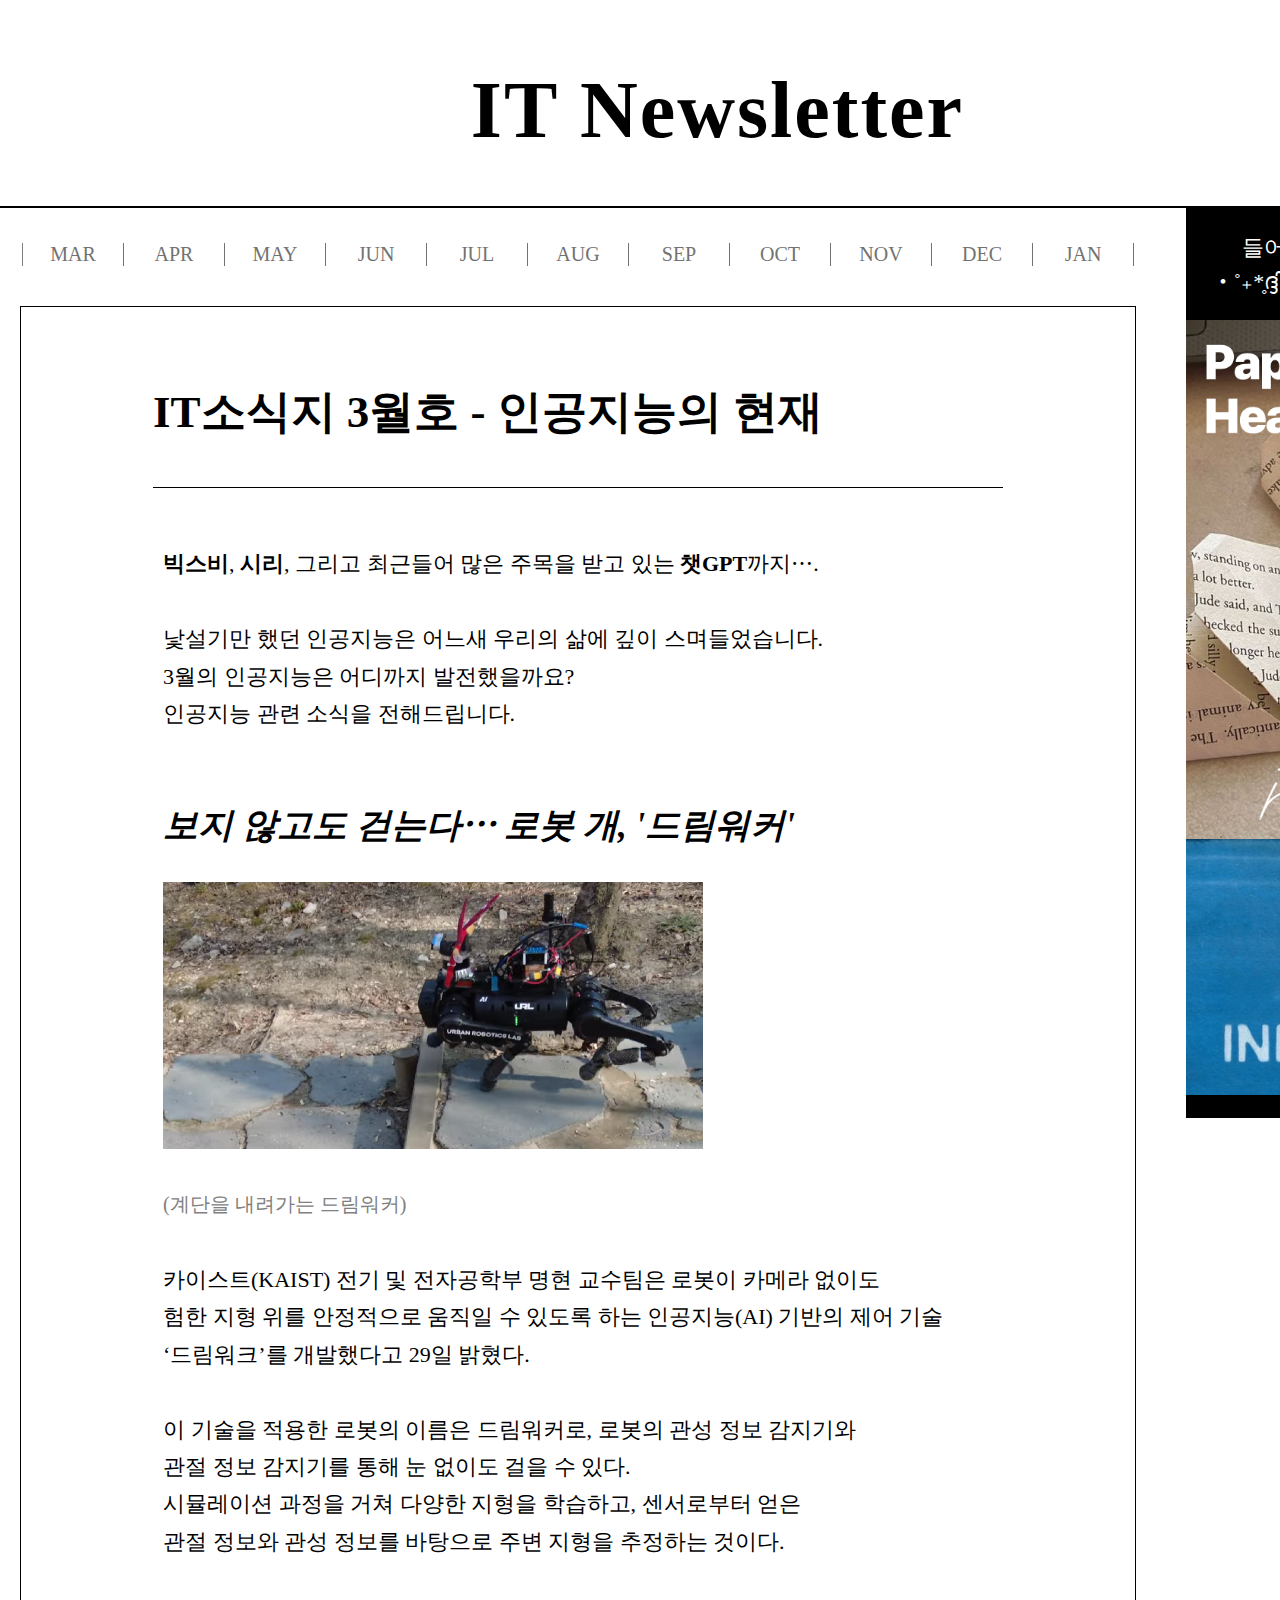
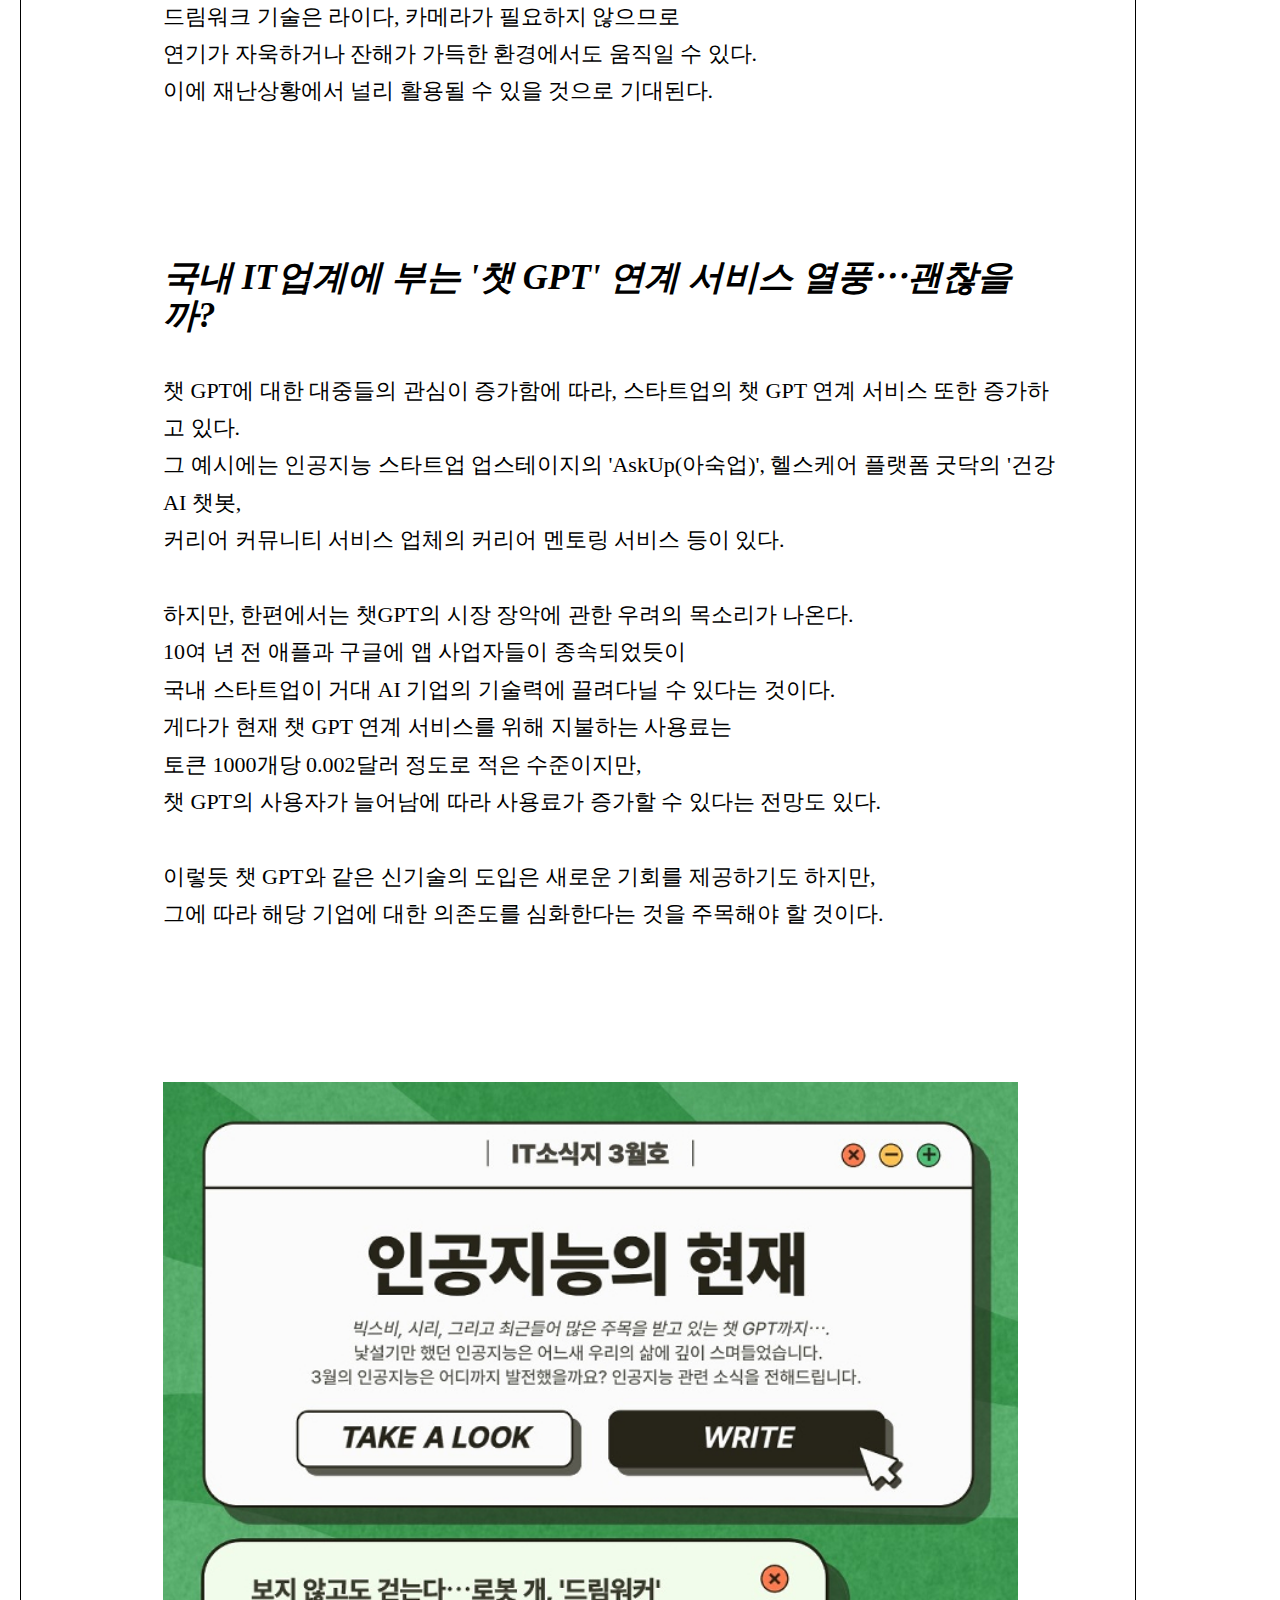
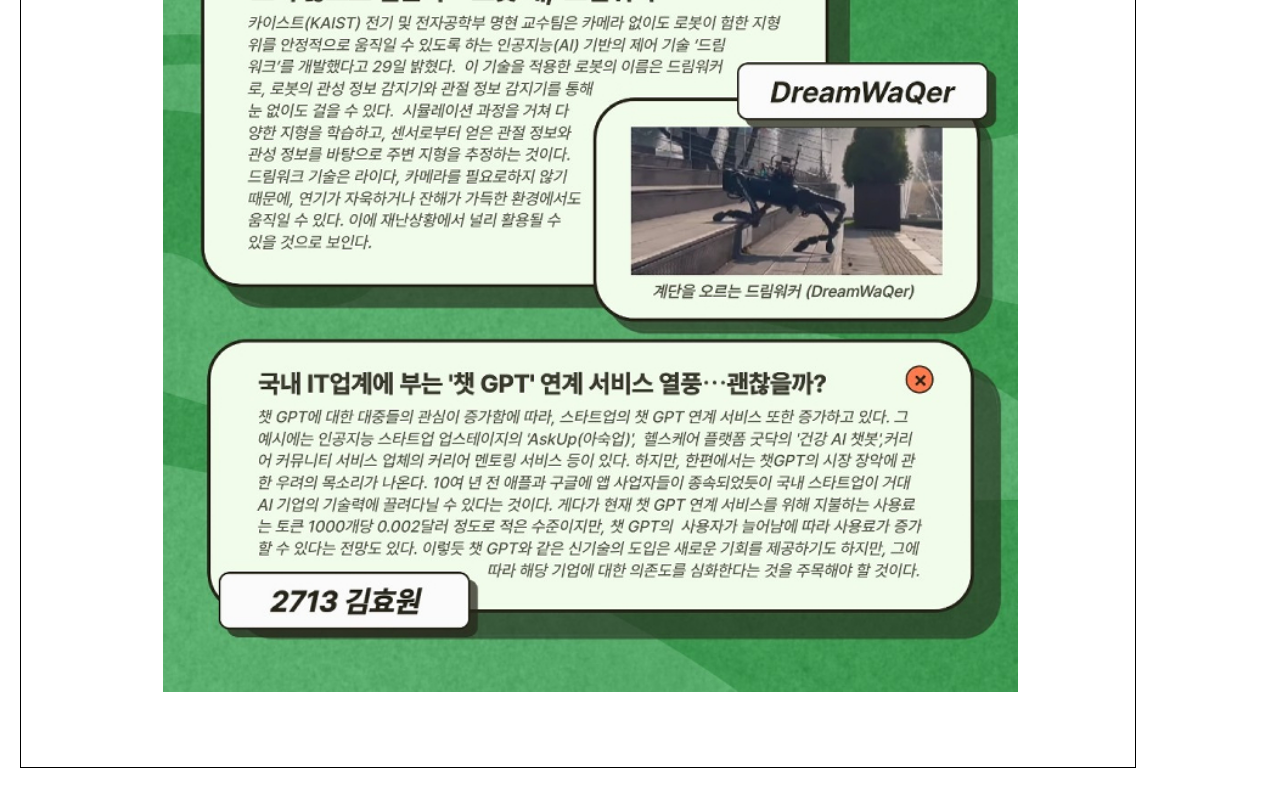
<file: march.html>
<!DOCTYPE html>
<html lang="ko">
<head>
    <meta charset="UTF-8">
    <meta http-equiv="X-UA-Compatible" content="IE=edge">
    <meta name="viewport" content="width=device-width, initial-scale=1.0">
    <title>2023 IT newsletter</title>
    <link href="icon.png" rel="shortcut icon" type="image/x-icon">
    <link rel=stylesheet href="style.css">
</head>
<body>
    <h1><a href="index.html">IT Newsletter</a></h1>
    
    <div id="grid">
        <div id="main">
            <ul id="list">
                <li style="border-left:1px solid gray"><a href="march.html">MAR</a></li><li><a href="april.html">APR</a></li><li><a href="may.html">MAY</a></li><li><a href="june.html">JUN</a></li><li><a href="july.html">JUL</a></li><li><a href="august.html">AUG</a></li><li><a href="september.html">SEP</a></li><li><a href="october.html">OCT</a></li><li><a href="november.html">NOV</a></li><li><a href="december.html">DEC</a></li><li><a href="january.html" >JAN</a></li>
            <div class="maintext">
                <h3>IT소식지 3월호 - 인공지능의 현재</h3>
                <div class="article">
                    <span>
                        <br>
                        <strong>빅스비</strong>, <strong>시리</strong>, 그리고 최근들어 많은 주목을 받고 있는 <strong>챗GPT</strong>까지⋯.<br>
                        <br>낯설기만 했던 인공지능은 어느새 우리의 삶에 깊이 스며들었습니다.<br>
                        3월의 인공지능은 어디까지 발전했을까요?
                        <br>인공지능 관련 소식을 전해드립니다.<br><br><br>
                        
                        <h5>보지 않고도 걷는다⋯ 로봇 개, '드림워커'</h5>
                        <br><img src="dreamwaQer.png" style="width:60%"><br>
                        <h6>(계단을 내려가는 드림워커)</h6>
                        <br>카이스트(KAIST) 전기 및 전자공학부 명현 교수팀은 로봇이 카메라 없이도<br>
                        험한 지형 위를 안정적으로 움직일 수 있도록 하는 인공지능(AI) 기반의 제어 기술 <br>
                        ‘드림워크’를 개발했다고 29일 밝혔다.<br><br>
                        이 기술을 적용한 로봇의 이름은 드림워커로, 로봇의 관성 정보 감지기와<br>
                        관절 정보 감지기를 통해 눈 없이도 걸을 수 있다.
                        <br>시뮬레이션 과정을 거쳐 다양한 지형을 학습하고, 센서로부터 얻은 
                        <br>관절 정보와 관성 정보를 바탕으로 주변 지형을 추정하는 것이다.
                        <br><br>드림워크 기술은 라이다, 카메라가 필요하지 않으므로<br> 연기가 자욱하거나 잔해가 가득한 환경에서도
                        움직일 수 있다.<br>이에 재난상황에서 널리 활용될 수
                        있을 것으로 기대된다. <br><br><br><br><br>
    
                        <h5>국내 IT업계에 부는 '챗 GPT' 연계 서비스 열풍⋯괜찮을까?</h5><br>
                        챗 GPT에 대한 대중들의 관심이 증가함에 따라, 스타트업의 챗 GPT 연계 서비스 또한 증가하고 있다. 
                        <br>그 예시에는 인공지능 스타트업 업스테이지의 'AskUp(아숙업)', 헬스케어 플랫폼 굿닥의 '건강 AI 챗봇,
                        <br>커리어 커뮤니티 서비스 업체의 커리어 멘토링 서비스 등이 있다. 
                        <br><br>하지만, 한편에서는 챗GPT의 시장 장악에 관한 우려의 목소리가 나온다. 
                        <br>10여 년 전 애플과 구글에 앱 사업자들이 종속되었듯이 
                        <br>국내 스타트업이 거대 AI 기업의 기술력에 끌려다닐 수 있다는 것이다. 
                        <br>게다가 현재 챗 GPT 연계 서비스를 위해 지불하는 사용료는
                        <br>토큰 1000개당 0.002달러 정도로 적은 수준이지만, 
                        <br>챗 GPT의 사용자가 늘어남에 따라 사용료가 증가할 수 있다는 전망도 있다. 
                        <br><br>이렇듯 챗 GPT와 같은 신기술의 도입은 새로운 기회를 제공하기도 하지만, <br>
                        그에 따라 해당 기업에 대한 의존도를 심화한다는 것을 주목해야 할 것이다.
                        <br><br><br><br><br>
                        <img src="marchnewsletter.jpg" style="width:95%">
                    </span><br><br>
                </div>
            </div>
        </div>
        <div class="link">
            <h4>들어보세요..❤<br>‧˚₊*̥ദ്ദിᖰ,,-`_´-)ᖳ੭‧˚₊*̥</h4>
            <a href="https://soundcloud.com/bangtan/paper-heartscover-by-jk-of-bts?in=bangtan/sets/jk&utm_source=clipboard&utm_medium=text&utm_campaign=social_sharing" target="_blank"><img src="paperhearts.png"></a>
            <a href="https://www.youtube.com/watch?v=nCCkPnkdgOM&list=OLAK5uy_lnV6Uf8a9g0bz8D_m8rW2_z6bokxA_MR0" target="_blank"><img src="indigo.png"></a>
        </div>
    </div>
</body>
</html>
</file>
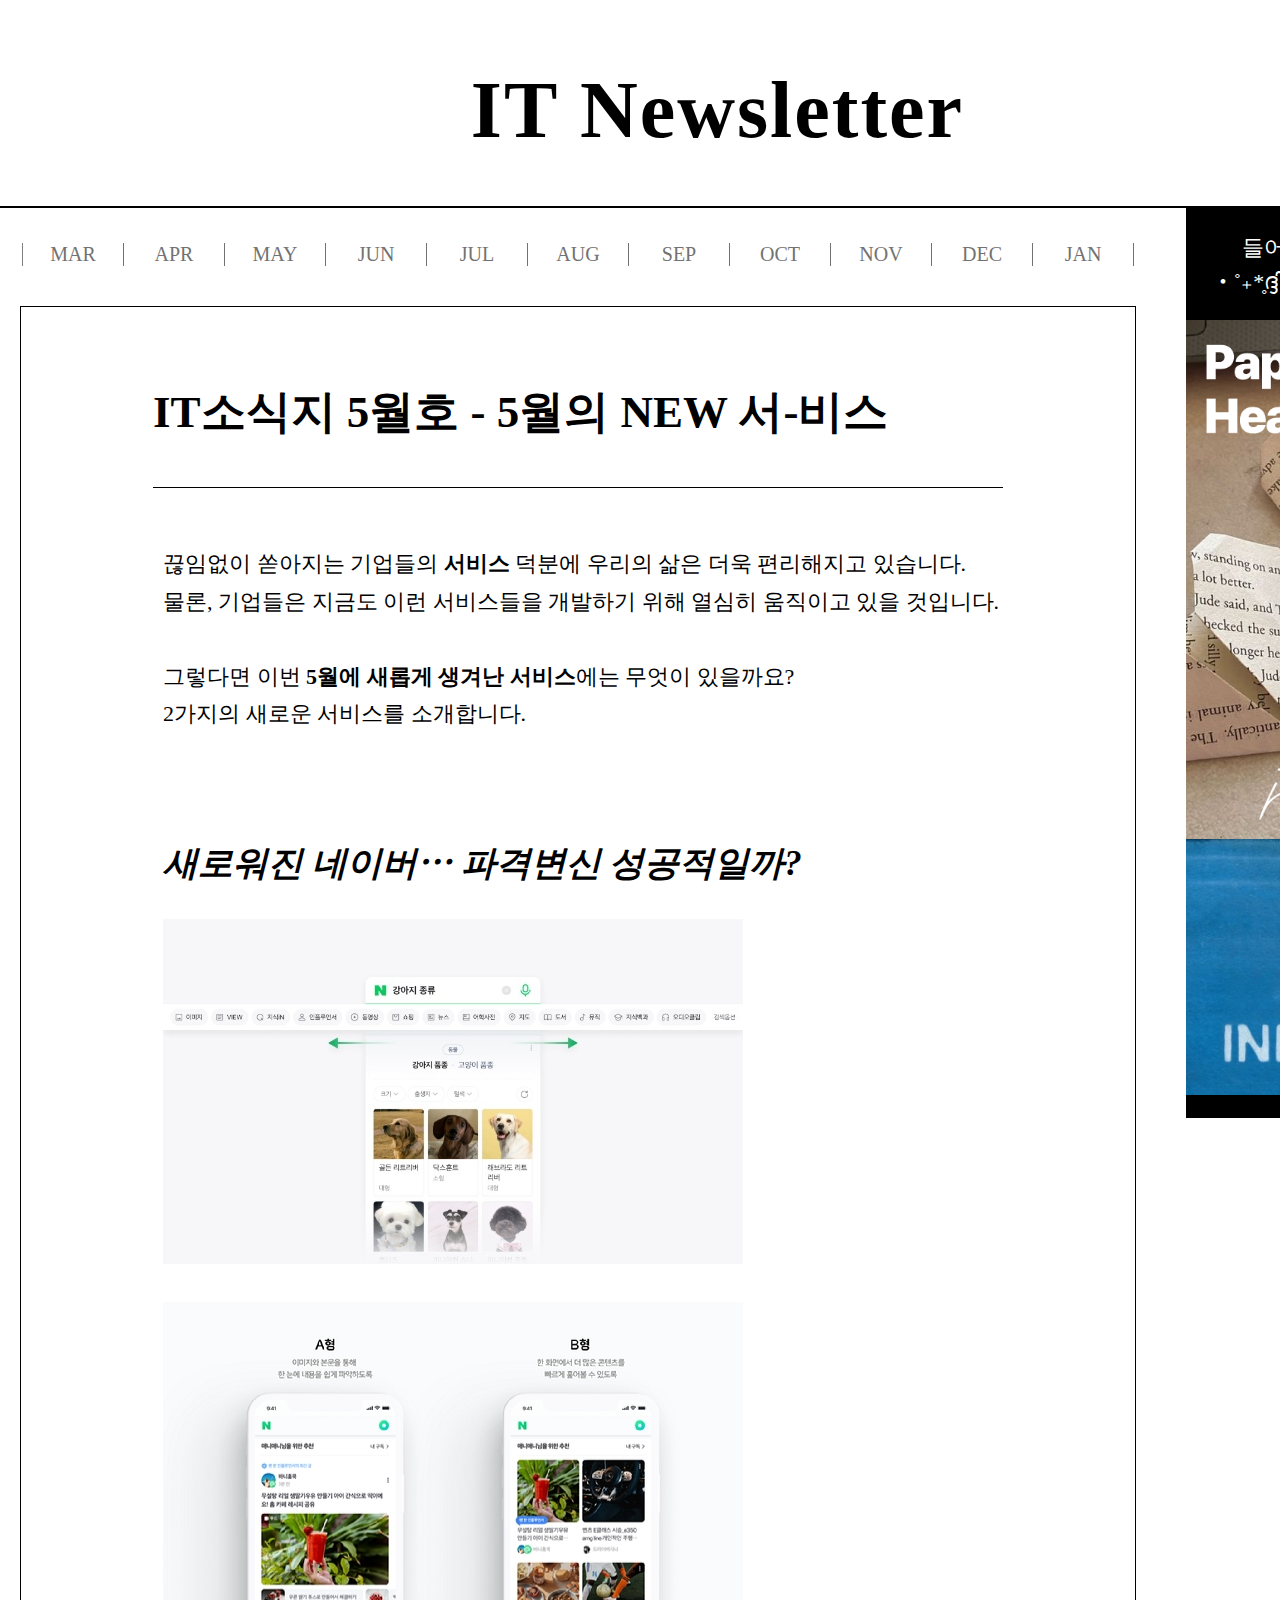
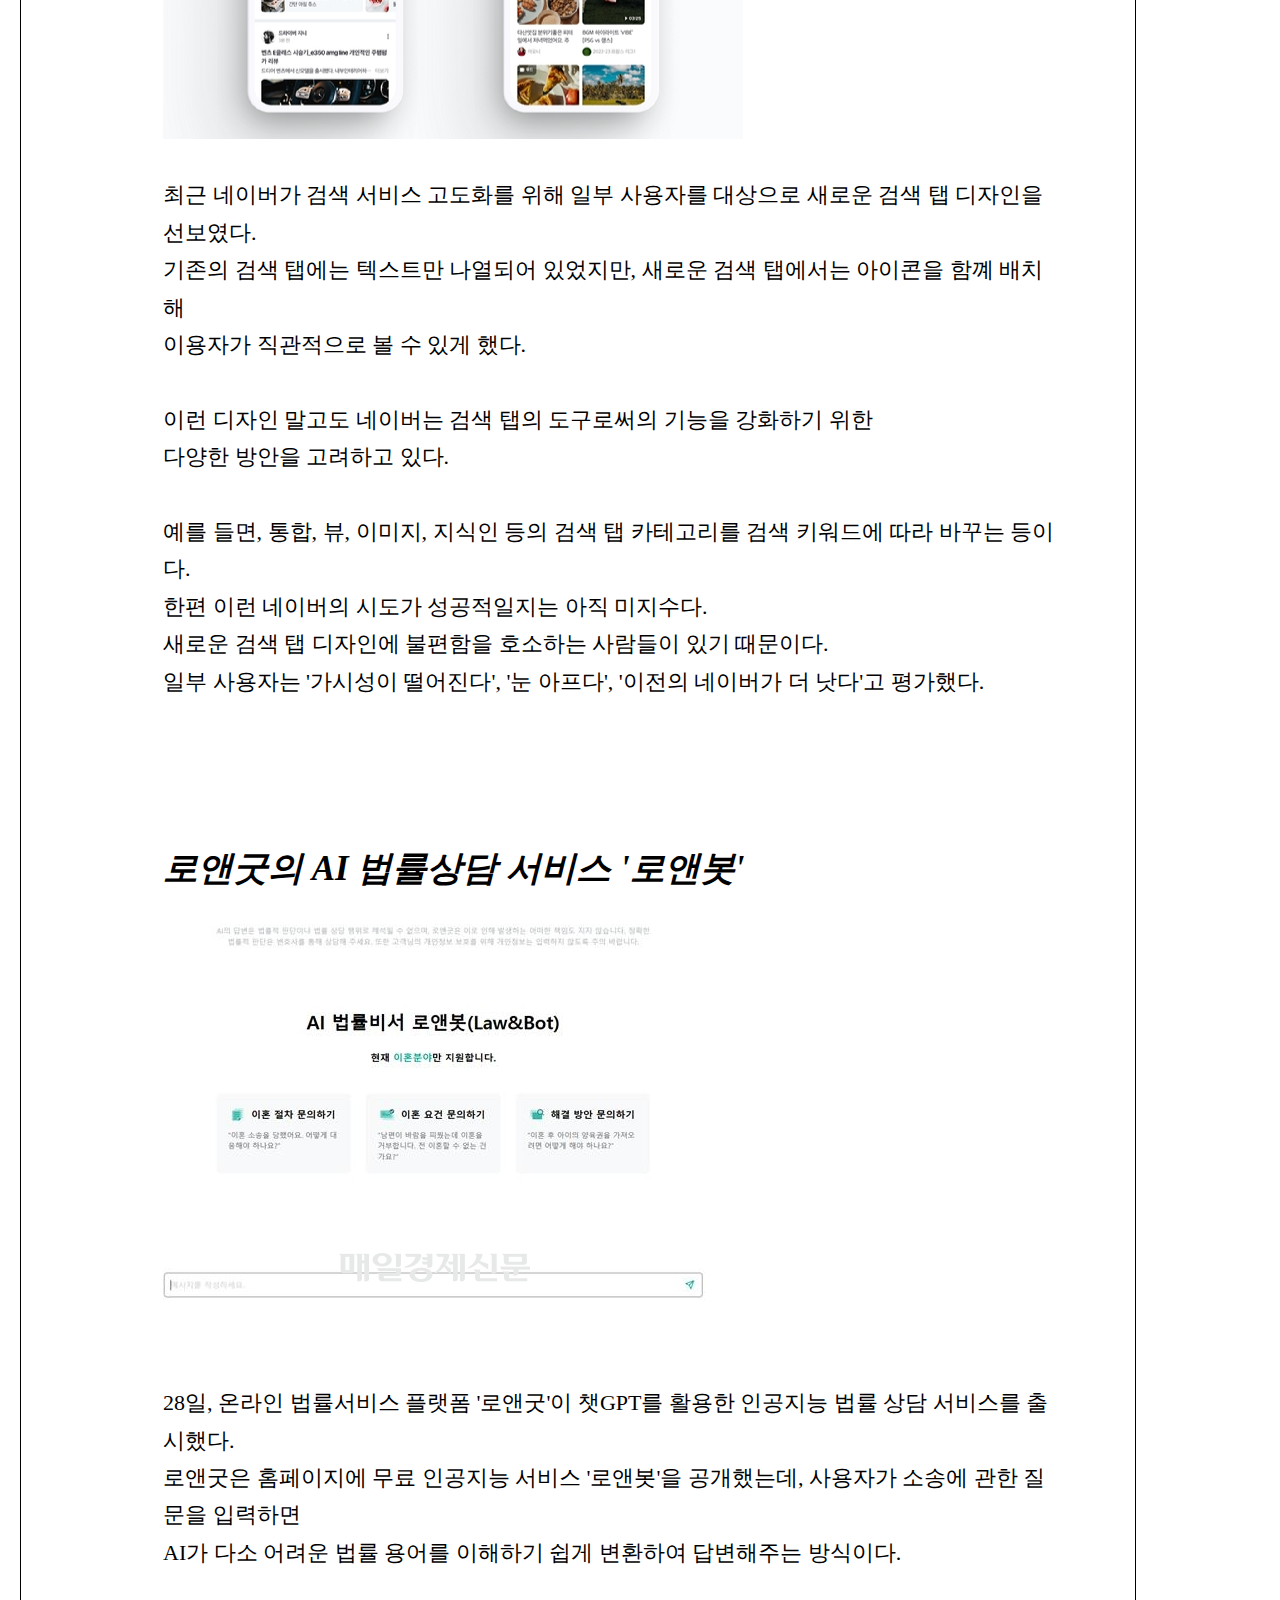
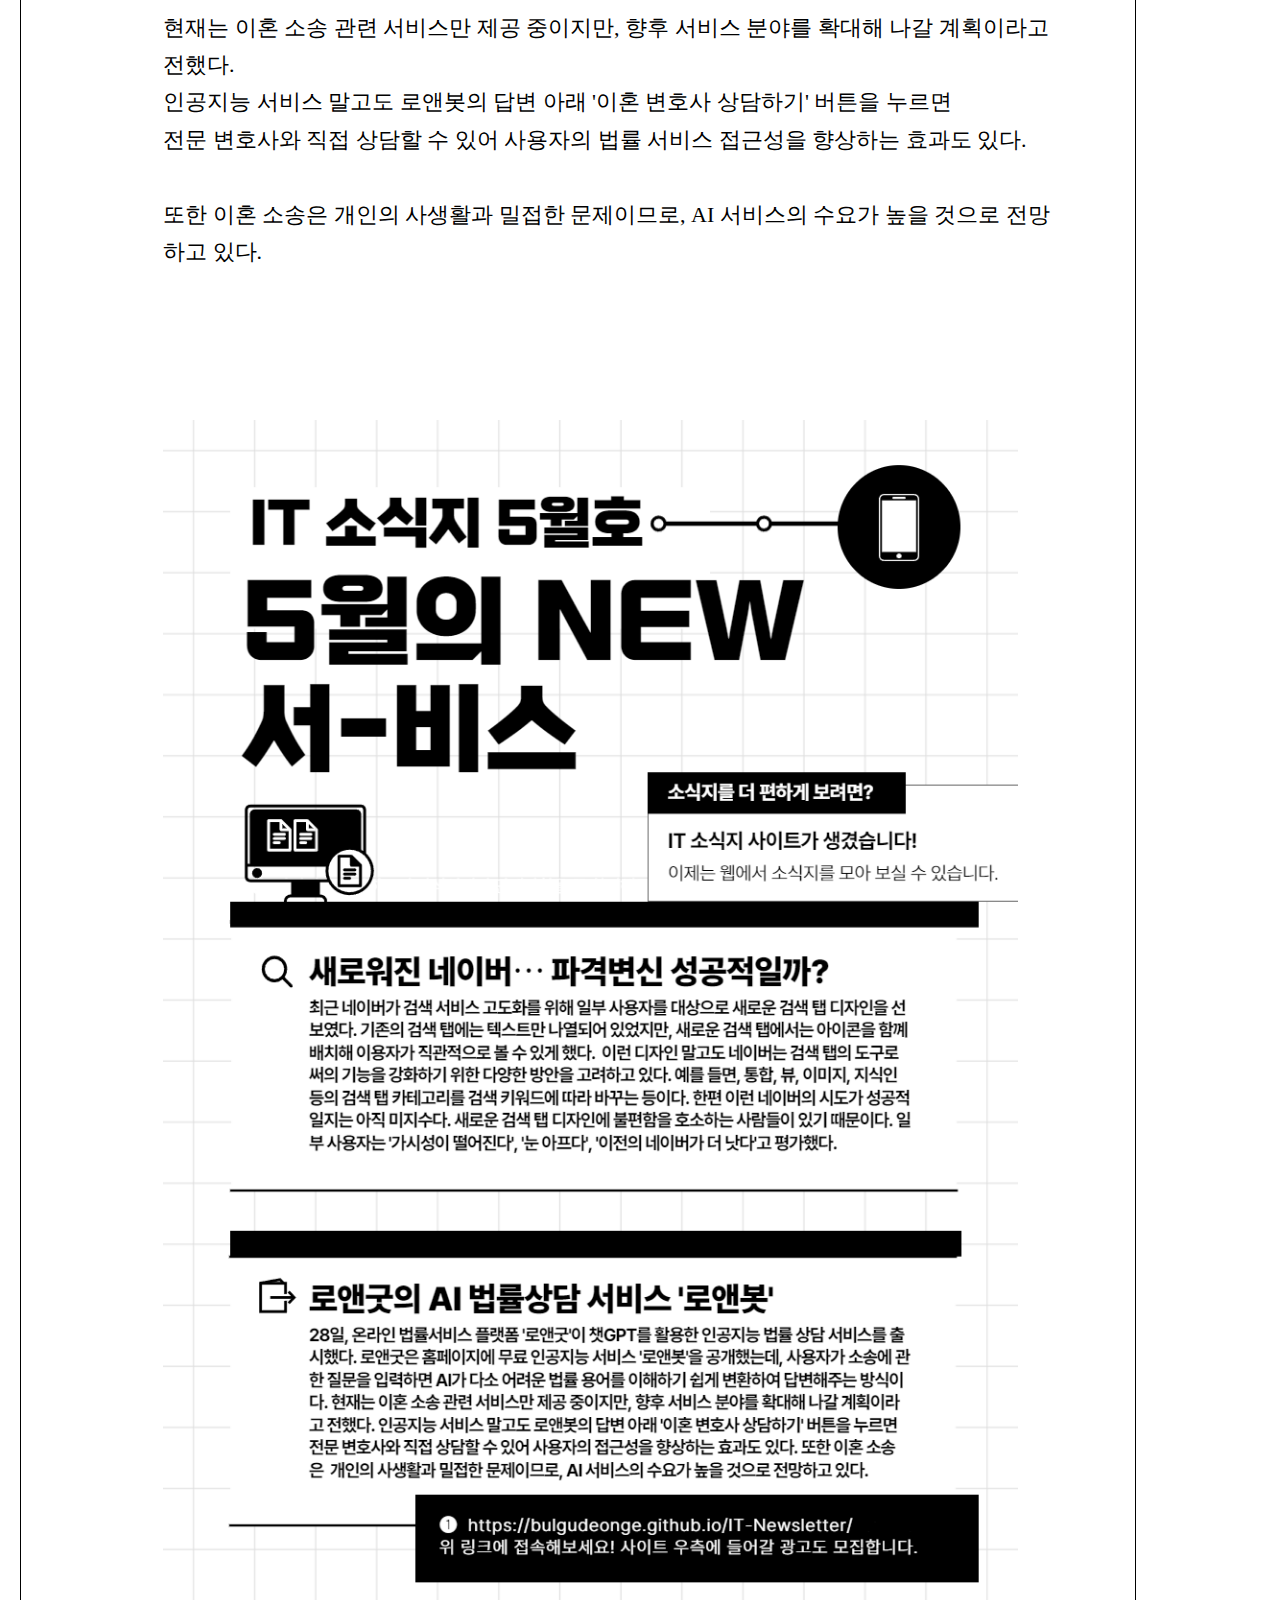
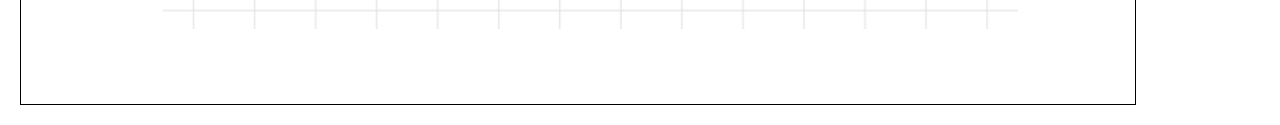
<file: may.html>
<!DOCTYPE html>
<html lang="ko">
<head>
    <meta charset="UTF-8">
    <meta http-equiv="X-UA-Compatible" content="IE=edge">
    <meta name="viewport" content="width=device-width, initial-scale=1.0">
    <title>2023 IT newsletter</title>
    <link href="icon.png" rel="shortcut icon" type="image/x-icon">
    <link rel=stylesheet href="style.css">
</head>
<body>
    <h1><a href="index.html">IT Newsletter</a></h1>
    <div id="grid">
        <div id="main">
            <ul id="list">
                <li style="border-left:1px solid gray"><a href="march.html">MAR</a></li><li><a href="april.html">APR</a></li><li><a href="may.html">MAY</a></li><li><a href="june.html">JUN</a></li><li><a href="july.html">JUL</a></li><li><a href="august.html">AUG</a></li><li><a href="september.html">SEP</a></li><li><a href="october.html">OCT</a></li><li><a href="november.html">NOV</a></li><li><a href="december.html">DEC</a></li><li><a href="january.html" >JAN</a></li>
            <div class="maintext">
                <h3>IT소식지 5월호 - 5월의 NEW 서-비스</h3>
                <div class="article">
                    <span>
                        <br>
                        끊임없이 쏟아지는 기업들의 <strong>서비스</strong> 덕분에 우리의 삶은 더욱 편리해지고 있습니다. 
                        <br>물론, 기업들은 지금도 이런 서비스들을 개발하기 위해 열심히 움직이고 있을 것입니다. 
                        
                        <br><br>그렇다면 이번 <strong>5월에 새롭게 생겨난 서비스</strong>에는 무엇이 있을까요?
                        <br>2가지의 새로운 서비스를 소개합니다.
                        <br><br><br><br>
                        
                        <h5>새로워진 네이버⋯ 파격변신 성공적일까?</h5><br>
                        <img src="newnaver1.jpg"><br>
                        <img src="newnaver2.jpg">
                        <br>최근 네이버가 검색 서비스 고도화를 위해 일부 사용자를 대상으로 새로운 검색 탭 디자인을 선보였다. 
                        <br>기존의 검색 탭에는 텍스트만 나열되어 있었지만, 새로운 검색 탭에서는 아이콘을 함꼐 배치해 
                        <br>이용자가 직관적으로 볼 수 있게 했다.  
                        
                        <br><br>이런 디자인 말고도 네이버는 검색 탭의 도구로써의 기능을 강화하기 위한 
                        <br>다양한 방안을 고려하고 있다. 
                        
                        <br><br>예를 들면, 통합, 뷰, 이미지, 지식인 등의 검색 탭 카테고리를 검색 키워드에 따라 바꾸는 등이다. 
                        <br>한편 이런 네이버의 시도가 성공적일지는 아직 미지수다. 
                        <br>새로운 검색 탭 디자인에 불편함을 호소하는 사람들이 있기 때문이다. 
                        <br>일부 사용자는 '가시성이 떨어진다', '눈 아프다', '이전의 네이버가 더 낫다'고 평가했다.  <br><br><br><br><br>
    
                        <h5>로앤굿의 AI 법률상담 서비스 '로앤봇'</h5>
                        <br>
                        <img src="lawNbot.jpg"><br>
                        <br>28일, 온라인 법률서비스 플랫폼 '로앤굿'이 챗GPT를 활용한 인공지능 법률 상담 서비스를 출시했다. 
                        <br>로앤굿은 홈페이지에 무료 인공지능 서비스 '로앤봇'을 공개했는데, 사용자가 소송에 관한 질문을 입력하면 
                        <br>AI가 다소 어려운 법률 용어를 이해하기 쉽게 변환하여 답변해주는 방식이다. 
                        
                        <br><br>현재는 이혼 소송 관련 서비스만 제공 중이지만, 향후 서비스 분야를 확대해 나갈 계획이라고 전했다. 
                        <br>인공지능 서비스 말고도 로앤봇의 답변 아래 '이혼 변호사 상담하기' 버튼을 누르면 
                        <br>전문 변호사와 직접 상담할 수 있어 사용자의 법률 서비스 접근성을 향상하는 효과도 있다. 
                        
                        <br><br>또한 이혼 소송은 개인의 사생활과 밀접한 문제이므로, AI 서비스의 수요가 높을 것으로 전망하고 있다.
                        <br><br><br><br><br>
                        <img src="Maynewsletter.png" style="width:95%">
                    
                        </span><br><br>
                </div>
            </div>
        </div>
        <div class="link">
            <h4>들어보세요..❤<br>‧˚₊*̥ദ്ദിᖰ,,-`_´-)ᖳ੭‧˚₊*̥</h4>
            <a href="https://soundcloud.com/bangtan/paper-heartscover-by-jk-of-bts?in=bangtan/sets/jk&utm_source=clipboard&utm_medium=text&utm_campaign=social_sharing" target="_blank"><img src="paperhearts.png"></a>
            <a href="https://www.youtube.com/watch?v=nCCkPnkdgOM&list=OLAK5uy_lnV6Uf8a9g0bz8D_m8rW2_z6bokxA_MR0" target="_blank"><img src="indigo.png"></a>
        </div>
    </div>
</body>
</html>
</file>
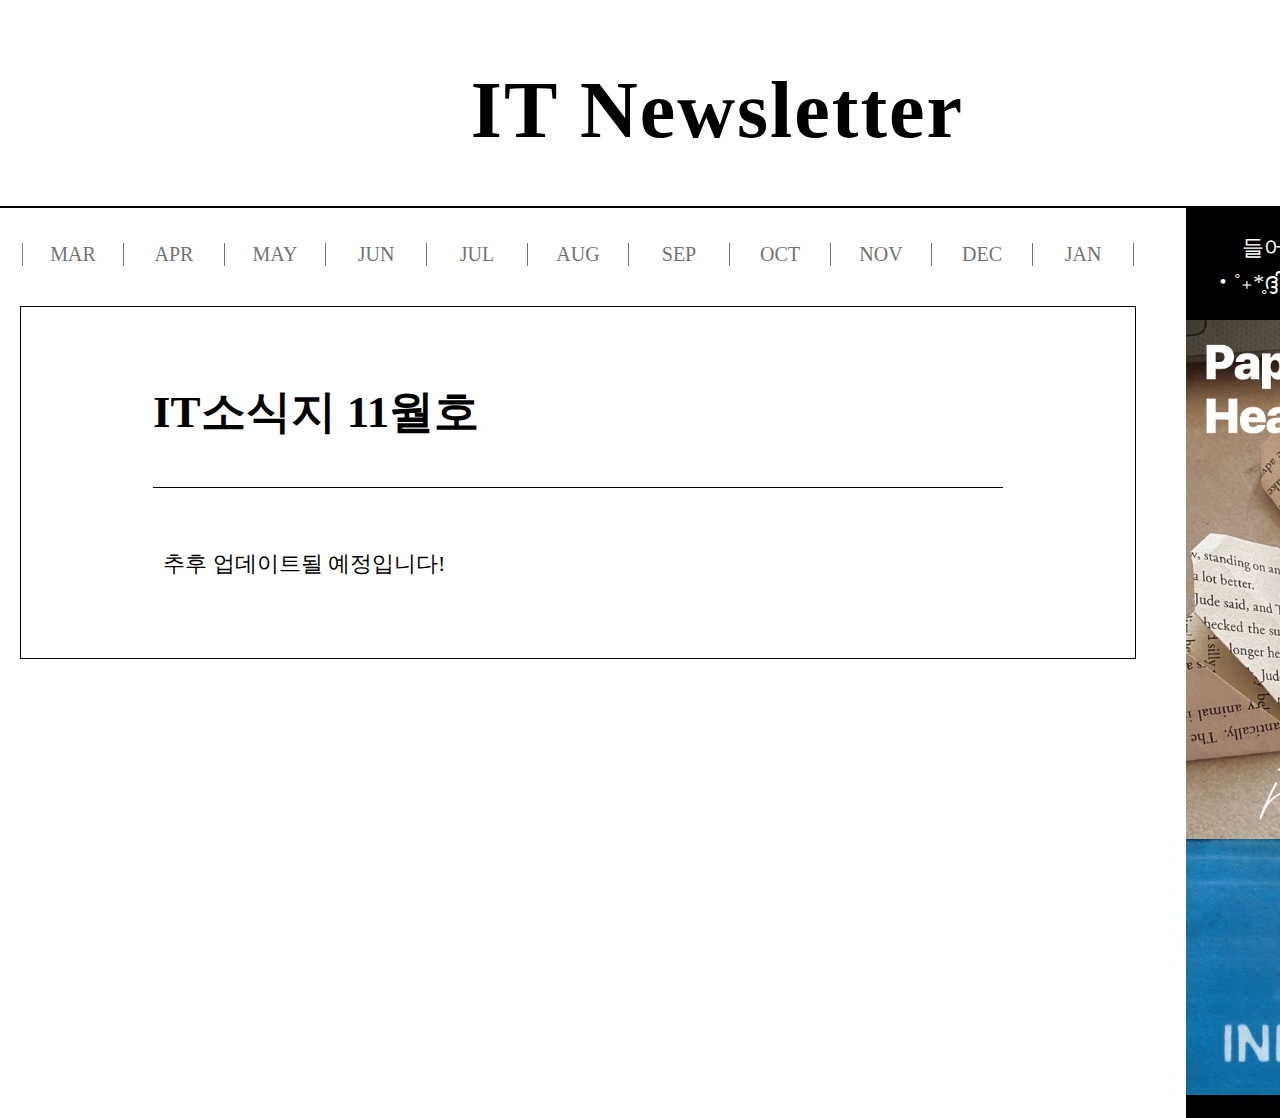
<file: november.html>
<!DOCTYPE html>
<html lang="ko">
<head>
    <meta charset="UTF-8">
    <meta http-equiv="X-UA-Compatible" content="IE=edge">
    <meta name="viewport" content="width=device-width, initial-scale=1.0">
    <title>2023 IT newsletter</title>
    <link href="icon.png" rel="shortcut icon" type="image/x-icon">
    <link rel=stylesheet href="style.css">
</head>
<body>
    <h1><a href="index.html">IT Newsletter</a></h1>
    <div id="grid">
        <div id="main">
            <ul id="list">
                <li style="border-left:1px solid gray"><a href="march.html">MAR</a></li><li><a href="april.html">APR</a></li><li><a href="may.html">MAY</a></li><li><a href="june.html">JUN</a></li><li><a href="july.html">JUL</a></li><li><a href="august.html">AUG</a></li><li><a href="september.html">SEP</a></li><li><a href="october.html">OCT</a></li><li><a href="november.html">NOV</a></li><li><a href="december.html">DEC</a></li><li><a href="january.html" >JAN</a></li>
            <div class="maintext">
                <h3>IT소식지 11월호</h3>
                <div class="article">
                    <span>
                        <br>
                        추후 업데이트될 예정입니다!</span><br><br>
                        <br>
                </div>
            </div>
        </div>
        <div class="link">
            <h4>들어보세요..❤<br>‧˚₊*̥ദ്ദിᖰ,,-`_´-)ᖳ੭‧˚₊*̥</h4>
            <a href="https://soundcloud.com/bangtan/paper-heartscover-by-jk-of-bts?in=bangtan/sets/jk&utm_source=clipboard&utm_medium=text&utm_campaign=social_sharing" target="_blank"><img src="paperhearts.png"></a>
            <a href="https://www.youtube.com/watch?v=nCCkPnkdgOM&list=OLAK5uy_lnV6Uf8a9g0bz8D_m8rW2_z6bokxA_MR0" target="_blank"><img src="indigo.png"></a>
        </div>
    </div>
</body>
</html>
</file>
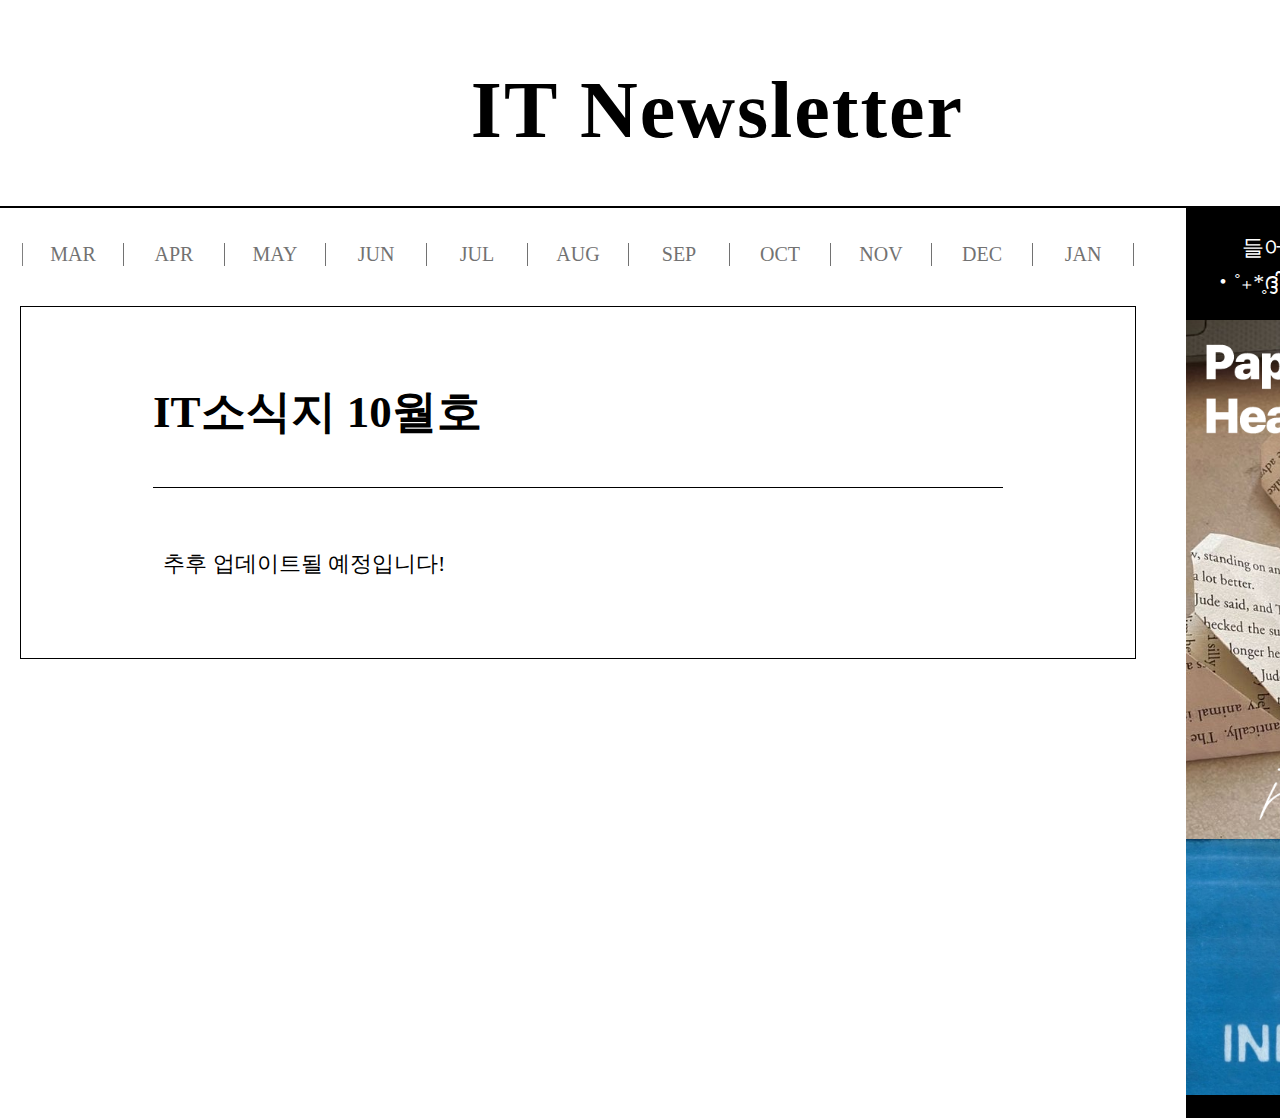
<file: october.html>
<!DOCTYPE html>
<html lang="ko">
<head>
    <meta charset="UTF-8">
    <meta http-equiv="X-UA-Compatible" content="IE=edge">
    <meta name="viewport" content="width=device-width, initial-scale=1.0">
    <title>2023 IT newsletter</title>
    <link href="icon.png" rel="shortcut icon" type="image/x-icon">
    <link rel=stylesheet href="style.css">
</head>
<body>
    <h1><a href="html.html">IT Newsletter</a></h1>
    <div id="grid">
        <div id="main">
            <ul id="list">
                <li style="border-left:1px solid gray"><a href="march.html">MAR</a></li><li><a href="april.html">APR</a></li><li><a href="may.html">MAY</a></li><li><a href="june.html">JUN</a></li><li><a href="july.html">JUL</a></li><li><a href="august.html">AUG</a></li><li><a href="september.html">SEP</a></li><li><a href="october.html">OCT</a></li><li><a href="november.html">NOV</a></li><li><a href="december.html">DEC</a></li><li><a href="january.html" >JAN</a></li>
            <div class="maintext">
                <h3>IT소식지 10월호</h3>
                <div class="article">
                    <span>
                        <br>
                        추후 업데이트될 예정입니다!</span><br><br>
                        <br>
                </div>
            </div>
        </div>
        <div class="link">
            <h4>들어보세요..❤<br>‧˚₊*̥ദ്ദിᖰ,,-`_´-)ᖳ੭‧˚₊*̥</h4>
            <a href="https://soundcloud.com/bangtan/paper-heartscover-by-jk-of-bts?in=bangtan/sets/jk&utm_source=clipboard&utm_medium=text&utm_campaign=social_sharing" target="_blank"><img src="paperhearts.png"></a>
            <a href="https://www.youtube.com/watch?v=nCCkPnkdgOM&list=OLAK5uy_lnV6Uf8a9g0bz8D_m8rW2_z6bokxA_MR0" target="_blank"><img src="indigo.png"></a>
        </div>
    </div>
</body>
</html>
</file>
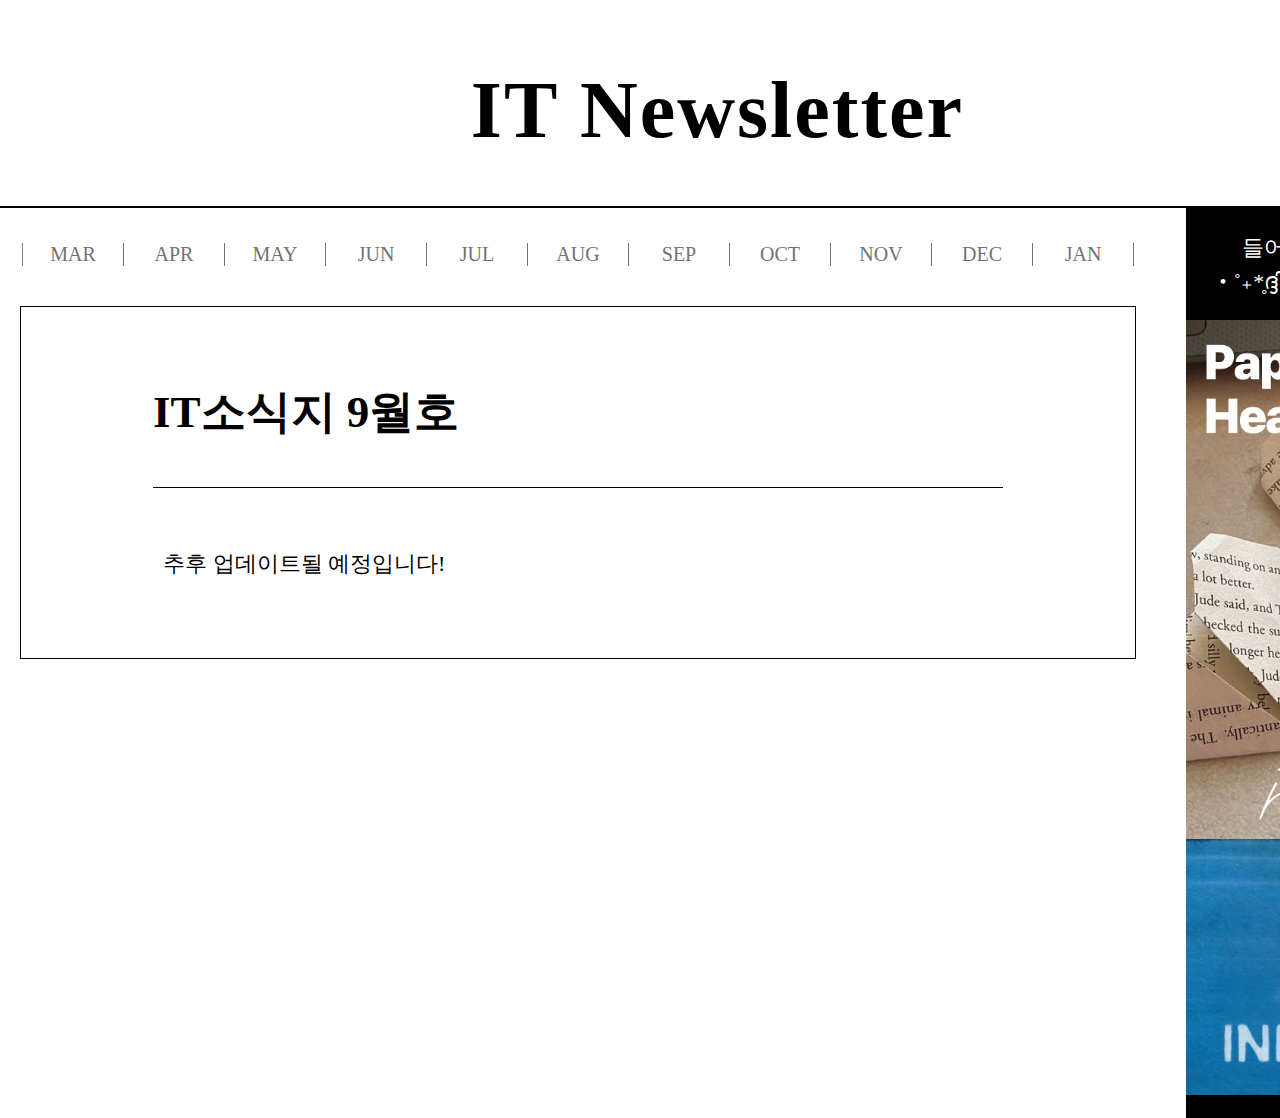
<file: september.html>
<!DOCTYPE html>
<html lang="ko">
<head>
    <meta charset="UTF-8">
    <meta http-equiv="X-UA-Compatible" content="IE=edge">
    <meta name="viewport" content="width=device-width, initial-scale=1.0">
    <title>2023 IT newsletter</title>
    <link href="icon.png" rel="shortcut icon" type="image/x-icon">
    <link rel=stylesheet href="style.css">
</head>
<body>
    <h1><a href="html.html">IT Newsletter</a></h1>
    <div id="grid">
        <div id="main">
            <ul id="list">
                <li style="border-left:1px solid gray"><a href="march.html">MAR</a></li><li><a href="april.html">APR</a></li><li><a href="may.html">MAY</a></li><li><a href="june.html">JUN</a></li><li><a href="july.html">JUL</a></li><li><a href="august.html">AUG</a></li><li><a href="september.html">SEP</a></li><li><a href="october.html">OCT</a></li><li><a href="november.html">NOV</a></li><li><a href="december.html">DEC</a></li><li><a href="january.html" >JAN</a></li>
            <div class="maintext">
                <h3>IT소식지 9월호</h3>
                <div class="article">
                    <span>
                        <br>
                        추후 업데이트될 예정입니다!</span><br><br>
                        <br>
                </div>
            </div>
        </div>
        <div class="link">
            <h4>들어보세요..❤<br>‧˚₊*̥ദ്ദിᖰ,,-`_´-)ᖳ੭‧˚₊*̥</h4>
            <a href="https://soundcloud.com/bangtan/paper-heartscover-by-jk-of-bts?in=bangtan/sets/jk&utm_source=clipboard&utm_medium=text&utm_campaign=social_sharing" target="_blank"><img src="paperhearts.png"></a>
            <a href="https://www.youtube.com/watch?v=nCCkPnkdgOM&list=OLAK5uy_lnV6Uf8a9g0bz8D_m8rW2_z6bokxA_MR0" target="_blank"><img src="indigo.png"></a>
        </div>
    </div>
</body>
</html>
</file>
<file: style.css>
body{
        margin:0;
    }
    img {
        display: block;
    }
    a {
        text-decoration: none;
        color :black;
        margin:0px;
    }
    h1 {
        font-family: 'Pretendard';
        font-weight: 900;
        text-align: center;
        font-size : 80px;
        padding : 50px;
        margin : 0px;
        padding-top:65px;
        border-bottom : 2px solid rgb(0, 0, 0);
        letter-spacing : 2px;
        display: block;

    }
    ul {
        list-style: none;
        margin : 0px;
        padding : 20px;
        text-align: center;
    }
    li {
        padding-left:4px;
        padding-right:4px;
        text-align: center;
        font-family: 'Pretendard';
        font-size: 20px;
        font-weight: 300;
        display : inline-block;
        border-right: solid 1px rgb(114, 114, 114);
        width:92px;
        margin-top : 15px;
    }

    #list > li > a {
        color :rgb(114, 114, 114);
    }
    h3 {
        font-family: 'Pretendard';
        font-weight :800;
        font-size:45px; 
        border-bottom: 1px solid black;
        width:850px;
        padding-top:90px;
        padding-bottom: 60px;
        text-align:left;
        margin-left:30px;
        margin:auto;
    }
    .maintext > .article {
        font-family: 'Pretendard';
        font-weight: 500;
        font-size: 22px;
        line-height:170%;
        margin-top:20px;
        margin-left : 70px;
        text-align: left;
        
    }
    .maintext {
        width : 970px;
        display : inline-block;
        border:1px solid black;
        padding-left: 72px;
        padding-right: 72px;
        margin:0px;
        margin-top: 40px;
        line-height: 30px;
    }
    .link{
        display: inline-block;
        width: 250px;
        background-color: black;
        margin-left:30px;
        height: 910px;
        margin-top:0px;
        margin-right: 30px;
    
    }
    .link > h4 {
        padding-top:25px;
        font-family: 'Pretendard';
        font-weight: 500;
        font-size: 22px;
        padding-bottom:25px;
        margin: 0px;
        color : white;
        text-align: center;
        
    }
    h5 {
        font-family: 'Pretendard';
        font-weight: 700;
        font-size: 35px;
        font-style: italic;
        color :black;
        margin:0px;
    }
    h6 {
        font-family: 'Pretendard';
        font-weight: 500;
        font-size: 20px;
        color:gray;
        margin:0px;
    }
    .link > a > img {
        margin-top:10px;
        margin:0px;
        width:100%;
    }
    #grid {
        display: grid;
        grid-template-columns: 1fr 270px;
        width : 1400px;
        margin :auto;
    }
    @import url("https://cdn.jsdelivr.net/gh/orioncactus/pretendard@v1.3.6/dist/web/static/pretendard.css");
    @media(max-width:1335px) {
        h1 {
            display: inline-block;
            width:1335px;
        }
    }
</file>
